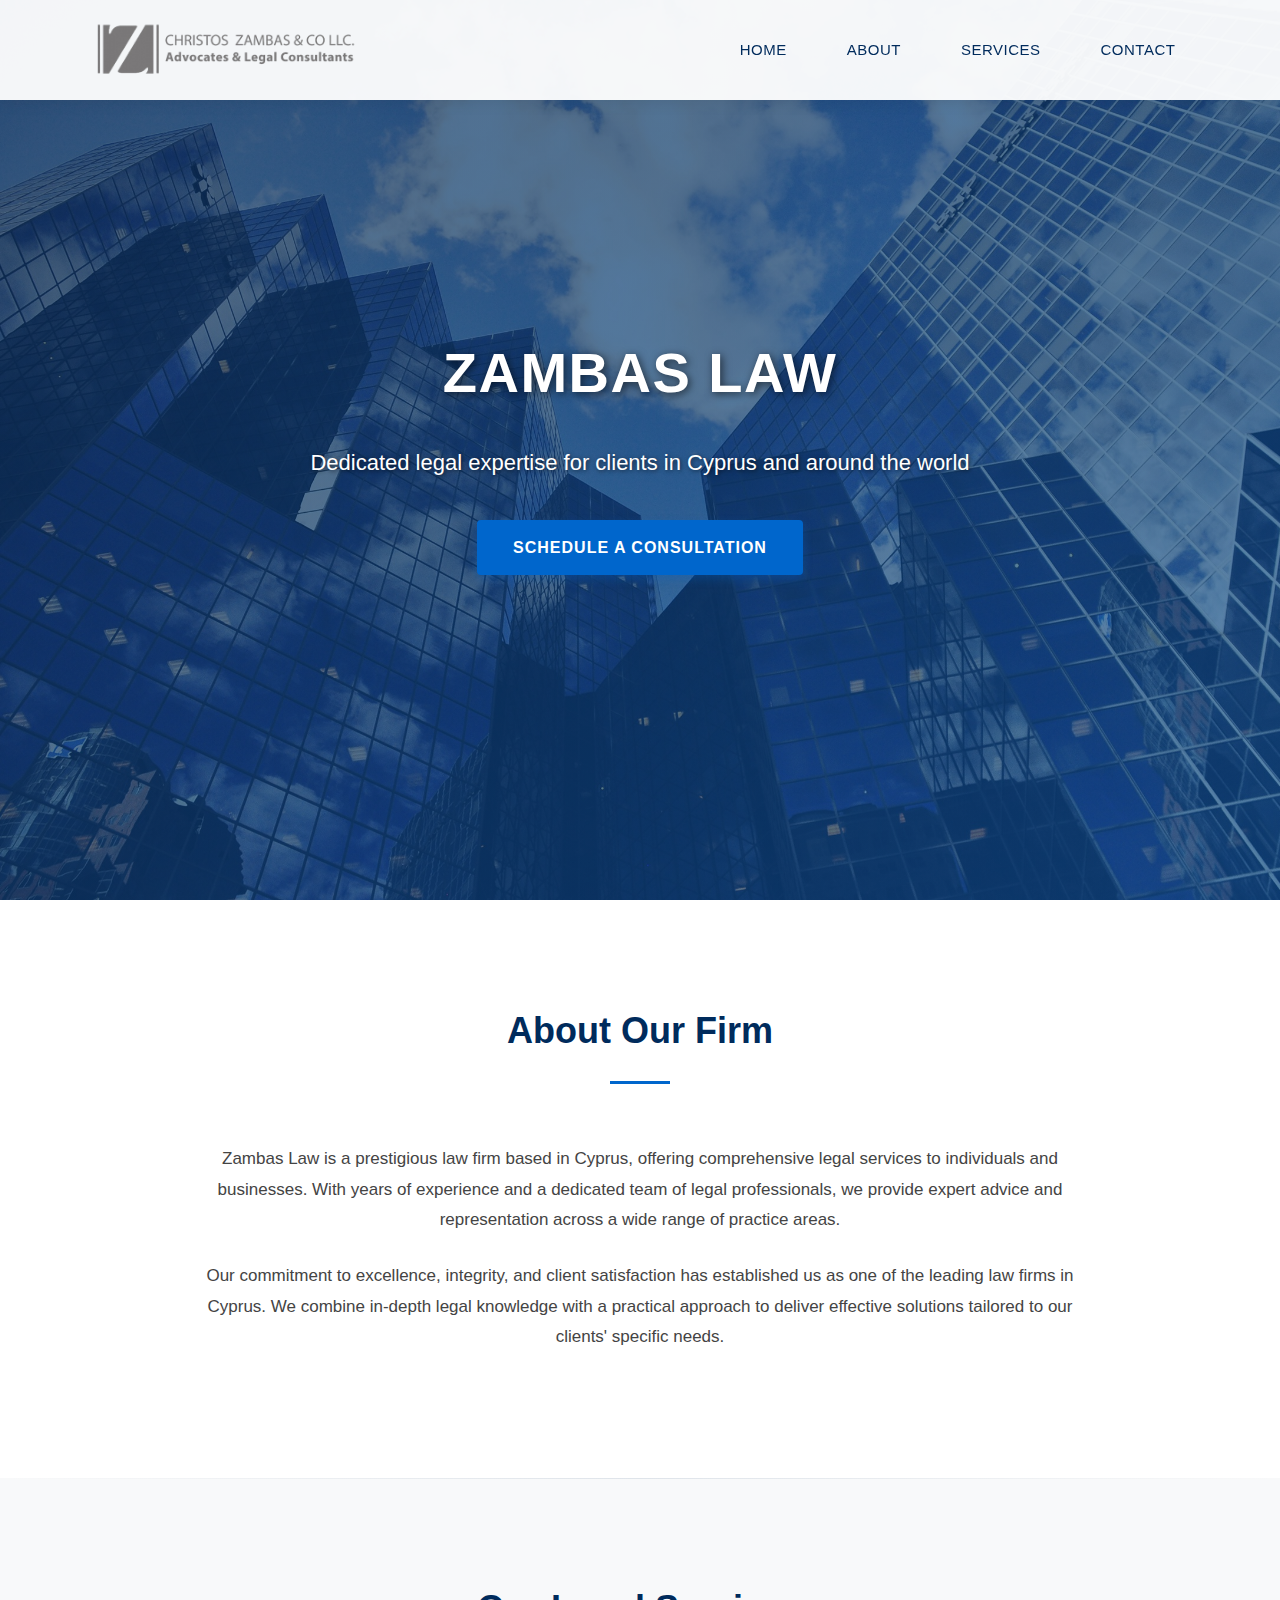
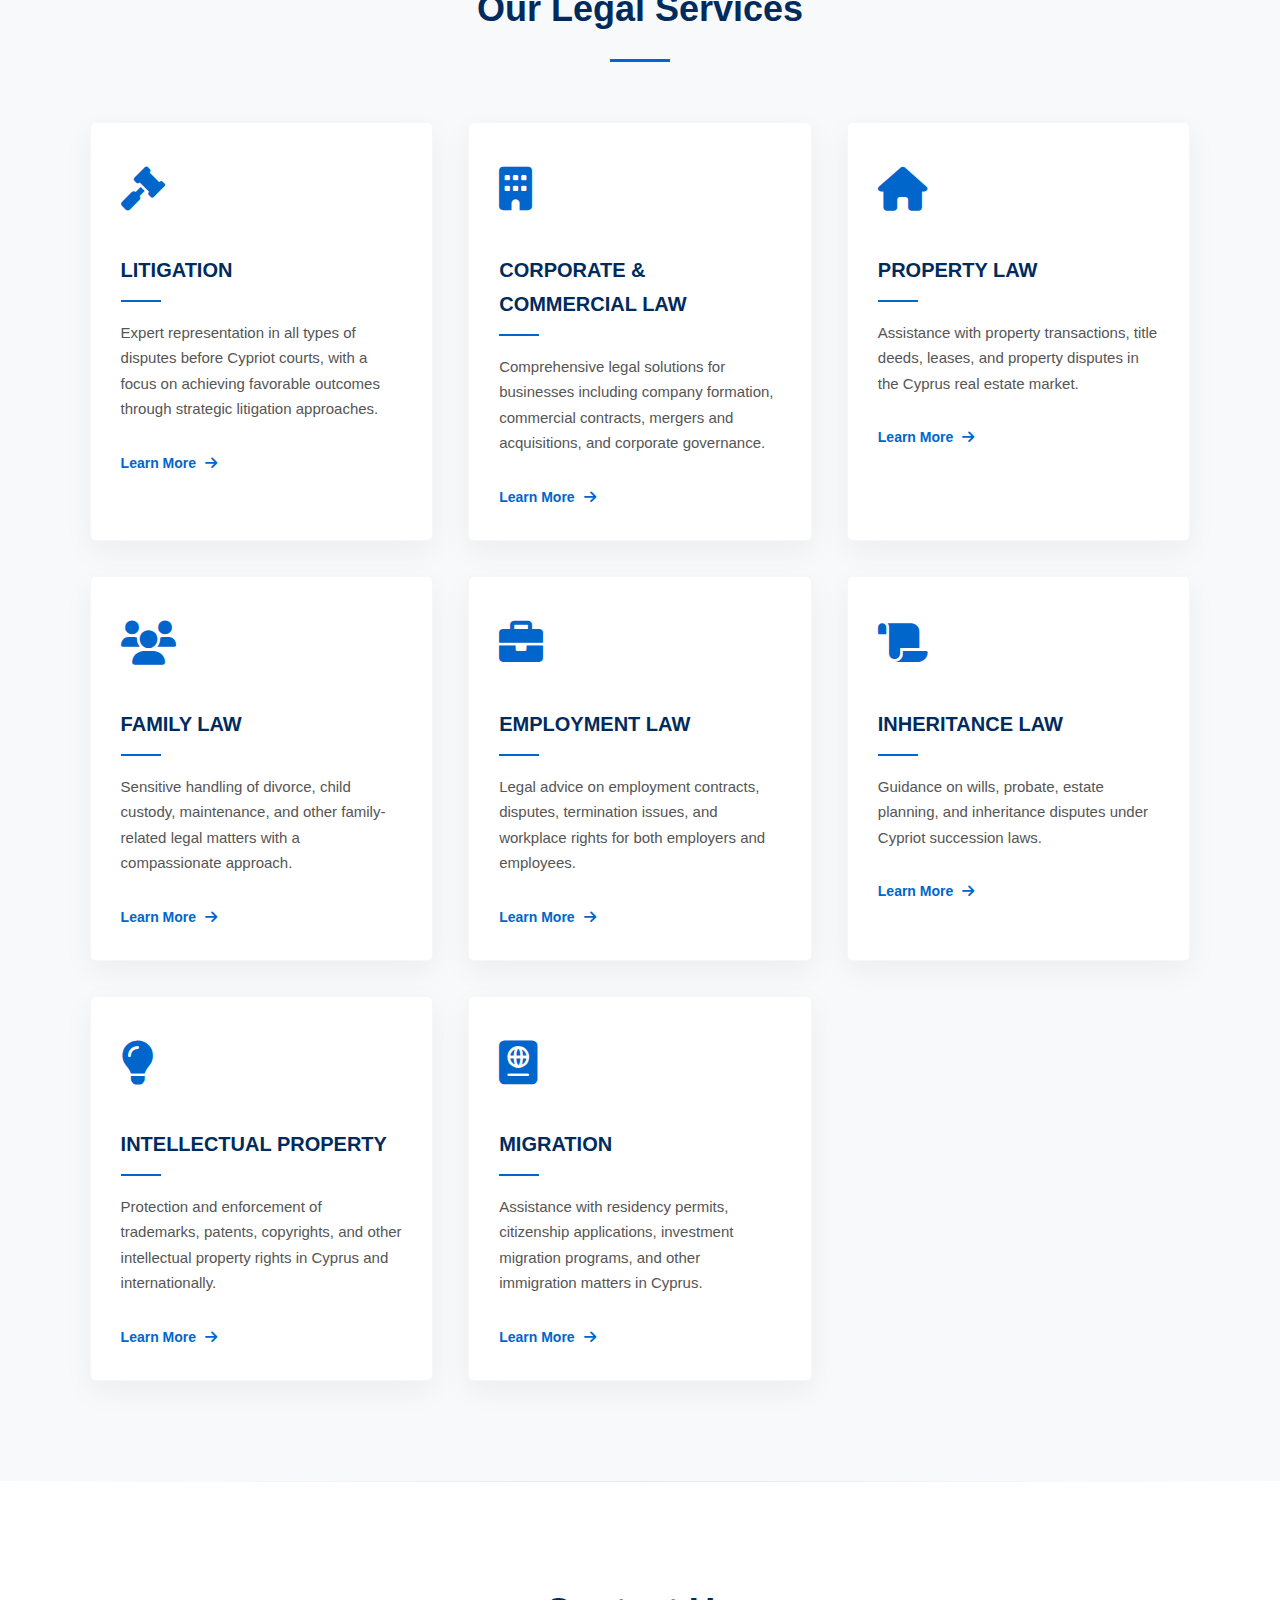
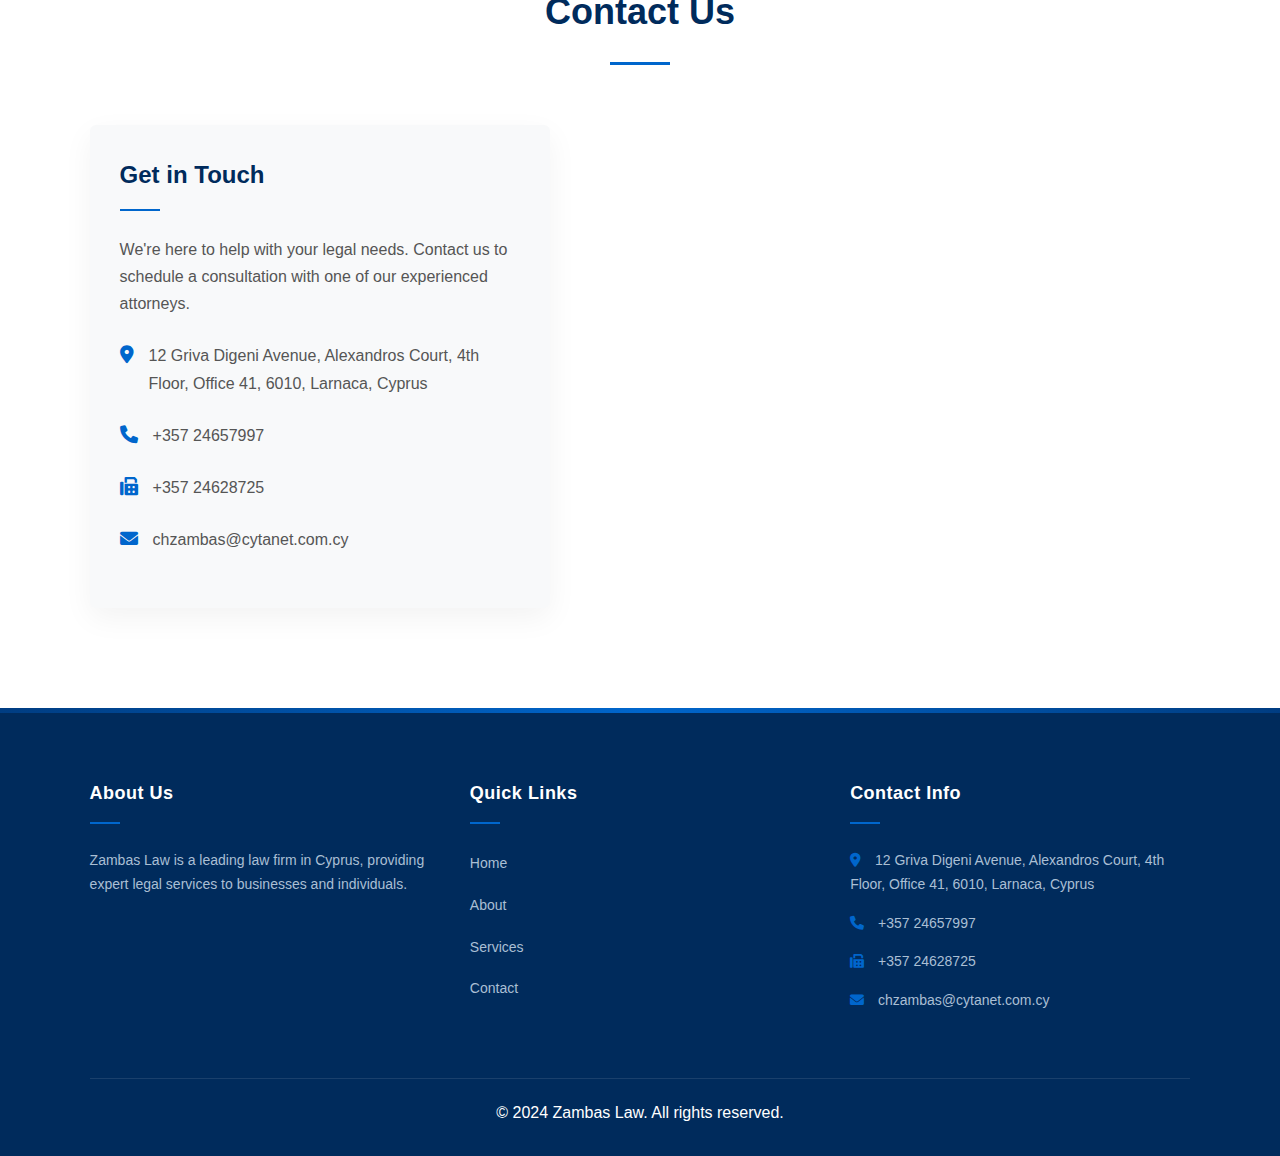
<file: index.html>
<!DOCTYPE html>
<html lang="en">
<head>
  <meta charset="UTF-8">
  <meta name="viewport" content="width=device-width, initial-scale=1.0">
  <title>Zambas Law | Legal Services in Cyprus</title>
  <link rel="stylesheet" href="styles.css">
  <link rel="stylesheet" href="https://cdnjs.cloudflare.com/ajax/libs/font-awesome/6.0.0-beta3/css/all.min.css">
</head>
<body>
  <!-- Placeholder for Header -->
  <div id="header-placeholder"></div>

  <!-- Hero Section -->
  <section id="home" class="hero">
    <div class="hero-content">
      <h1>ZAMBAS LAW</h1>
      <p>Dedicated legal expertise for clients in Cyprus and around the world</p>
      <a href="#contact" class="cta-button">Schedule a Consultation</a>
    </div>
  </section>

  <!-- About Section -->
  <section id="about" class="about">
    <h2 class="section-title">About Our Firm</h2>
    <div class="about-content">
      <p>Zambas Law is a prestigious law firm based in Cyprus, offering comprehensive legal services to individuals and businesses. With years of experience and a dedicated team of legal professionals, we provide expert advice and representation across a wide range of practice areas.</p>
      <p>Our commitment to excellence, integrity, and client satisfaction has established us as one of the leading law firms in Cyprus. We combine in-depth legal knowledge with a practical approach to deliver effective solutions tailored to our clients' specific needs.</p>
    </div>
  </section>

  <!-- Services Section -->
  <section id="services" class="services">
    <h2 class="section-title">Our Legal Services</h2>
    <div class="services-grid">
      <!-- Litigation -->
      <div class="service-card">
        <div class="service-content">
          <div class="service-icon">
            <i class="fas fa-gavel"></i>
          </div>
          <h3>LITIGATION</h3>
          <p>Expert representation in all types of disputes before Cypriot courts, with a focus on achieving favorable outcomes through strategic litigation approaches.</p>
          <a href="services/litigation.html" class="service-link">Learn More <i class="fas fa-arrow-right"></i></a>
        </div>
      </div>
      
      <!-- Corporate & Commercial Law -->
      <div class="service-card">
        <div class="service-content">
          <div class="service-icon">
            <i class="fas fa-building"></i>
          </div>
          <h3>CORPORATE & COMMERCIAL LAW</h3>
          <p>Comprehensive legal solutions for businesses including company formation, commercial contracts, mergers and acquisitions, and corporate governance.</p>
          <a href="services/corporate.html" class="service-link">Learn More <i class="fas fa-arrow-right"></i></a>
        </div>
      </div>
      
      <!-- Property Law -->
      <div class="service-card">
        <div class="service-content">
          <div class="service-icon">
            <i class="fas fa-home"></i>
          </div>
          <h3>PROPERTY LAW</h3>
          <p>Assistance with property transactions, title deeds, leases, and property disputes in the Cyprus real estate market.</p>
          <a href="services/property.html" class="service-link">Learn More <i class="fas fa-arrow-right"></i></a>
        </div>
      </div>
      
      <!-- Family Law -->
      <div class="service-card">
        <div class="service-content">
          <div class="service-icon">
            <i class="fas fa-users"></i>
          </div>
          <h3>FAMILY LAW</h3>
          <p>Sensitive handling of divorce, child custody, maintenance, and other family-related legal matters with a compassionate approach.</p>
          <a href="services/family.html" class="service-link">Learn More <i class="fas fa-arrow-right"></i></a>
        </div>
      </div>
      
      <!-- Employment Law -->
      <div class="service-card">
        <div class="service-content">
          <div class="service-icon">
            <i class="fas fa-briefcase"></i>
          </div>
          <h3>EMPLOYMENT LAW</h3>
          <p>Legal advice on employment contracts, disputes, termination issues, and workplace rights for both employers and employees.</p>
          <a href="services/employment.html" class="service-link">Learn More <i class="fas fa-arrow-right"></i></a>
        </div>
      </div>
      
      <!-- Inheritance Law -->
      <div class="service-card">
        <div class="service-content">
          <div class="service-icon">
            <i class="fas fa-scroll"></i>
          </div>
          <h3>INHERITANCE LAW</h3>
          <p>Guidance on wills, probate, estate planning, and inheritance disputes under Cypriot succession laws.</p>
          <a href="services/inheritance.html" class="service-link">Learn More <i class="fas fa-arrow-right"></i></a>
        </div>
      </div>
      
      <!-- Intellectual Property -->
      <div class="service-card">
        <div class="service-content">
          <div class="service-icon">
            <i class="fas fa-lightbulb"></i>
          </div>
          <h3>INTELLECTUAL PROPERTY</h3>
          <p>Protection and enforcement of trademarks, patents, copyrights, and other intellectual property rights in Cyprus and internationally.</p>
          <a href="services/intellectual.html" class="service-link">Learn More <i class="fas fa-arrow-right"></i></a>
        </div>
      </div>
      
      <!-- Migration -->
      <div class="service-card">
        <div class="service-content">
          <div class="service-icon">
            <i class="fas fa-passport"></i>
          </div>
          <h3>MIGRATION</h3>
          <p>Assistance with residency permits, citizenship applications, investment migration programs, and other immigration matters in Cyprus.</p>
          <a href="services/migration.html" class="service-link">Learn More <i class="fas fa-arrow-right"></i></a>
        </div>
      </div>
    </div>
  </section>

  <!-- Contact Section -->
  <section id="contact" class="contact">
    <h2 class="section-title">Contact Us</h2>
    <div class="contact-container">
      <div class="contact-info">
        <h3>Get in Touch</h3>
        <p>We're here to help with your legal needs. Contact us to schedule a consultation with one of our experienced attorneys.</p>
        <div class="info-item">
          <i class="fas fa-map-marker-alt"></i>
          <p>12 Griva Digeni Avenue, Alexandros Court, 4th Floor, Office 41, 6010, Larnaca, Cyprus</p>
        </div>
        <div class="info-item">
          <i class="fas fa-phone"></i>
          <p>+357 24657997</p>
        </div>
        <div class="info-item">
          <i class="fas fa-fax"></i>
          <p>+357 24628725</p>
        </div>
        <div class="info-item">
          <i class="fas fa-envelope"></i>
          <p>chzambas@cytanet.com.cy</p>
        </div>
      </div>
      <!-- Map Embed -->
      <div class="map-container">
        <iframe
          src="https://www.google.com/maps/embed?pb=!1m18!1m12!1m3!1d3203.499262317637!2d33.61313131560056!3d34.91967188041897!2m3!1f0!2f0!3f0!3m2!1i1024!2i768!4f13.1!3m3!1m2!1s0x14ea70b4cfa5f2e5%3A0x3fa4a7a07f0d0a8d!2s12%20Griva%20Digeni%20Ave%2C%20Larnaca%2C%20Cyprus!5e0!3m2!1sen!2sus!4v1600000000000!5m2!1sen!2sus"
          width="600"
          height="450"
          style="border:0;"
          allowfullscreen=""
          loading="lazy">
        </iframe>
      </div>
    </div>
  </section>

  <!-- Placeholder for Footer -->
  <div id="footer-placeholder"></div>

  <script>
    // Load Header
    fetch('header.html')
      .then(response => response.text())
      .then(data => {
        document.getElementById('header-placeholder').innerHTML = data;
      });

    // Load Footer
    fetch('footer.html')
      .then(response => response.text())
      .then(data => {
        document.getElementById('footer-placeholder').innerHTML = data;
      });
    
  </script>
</body>
</html>
</file>
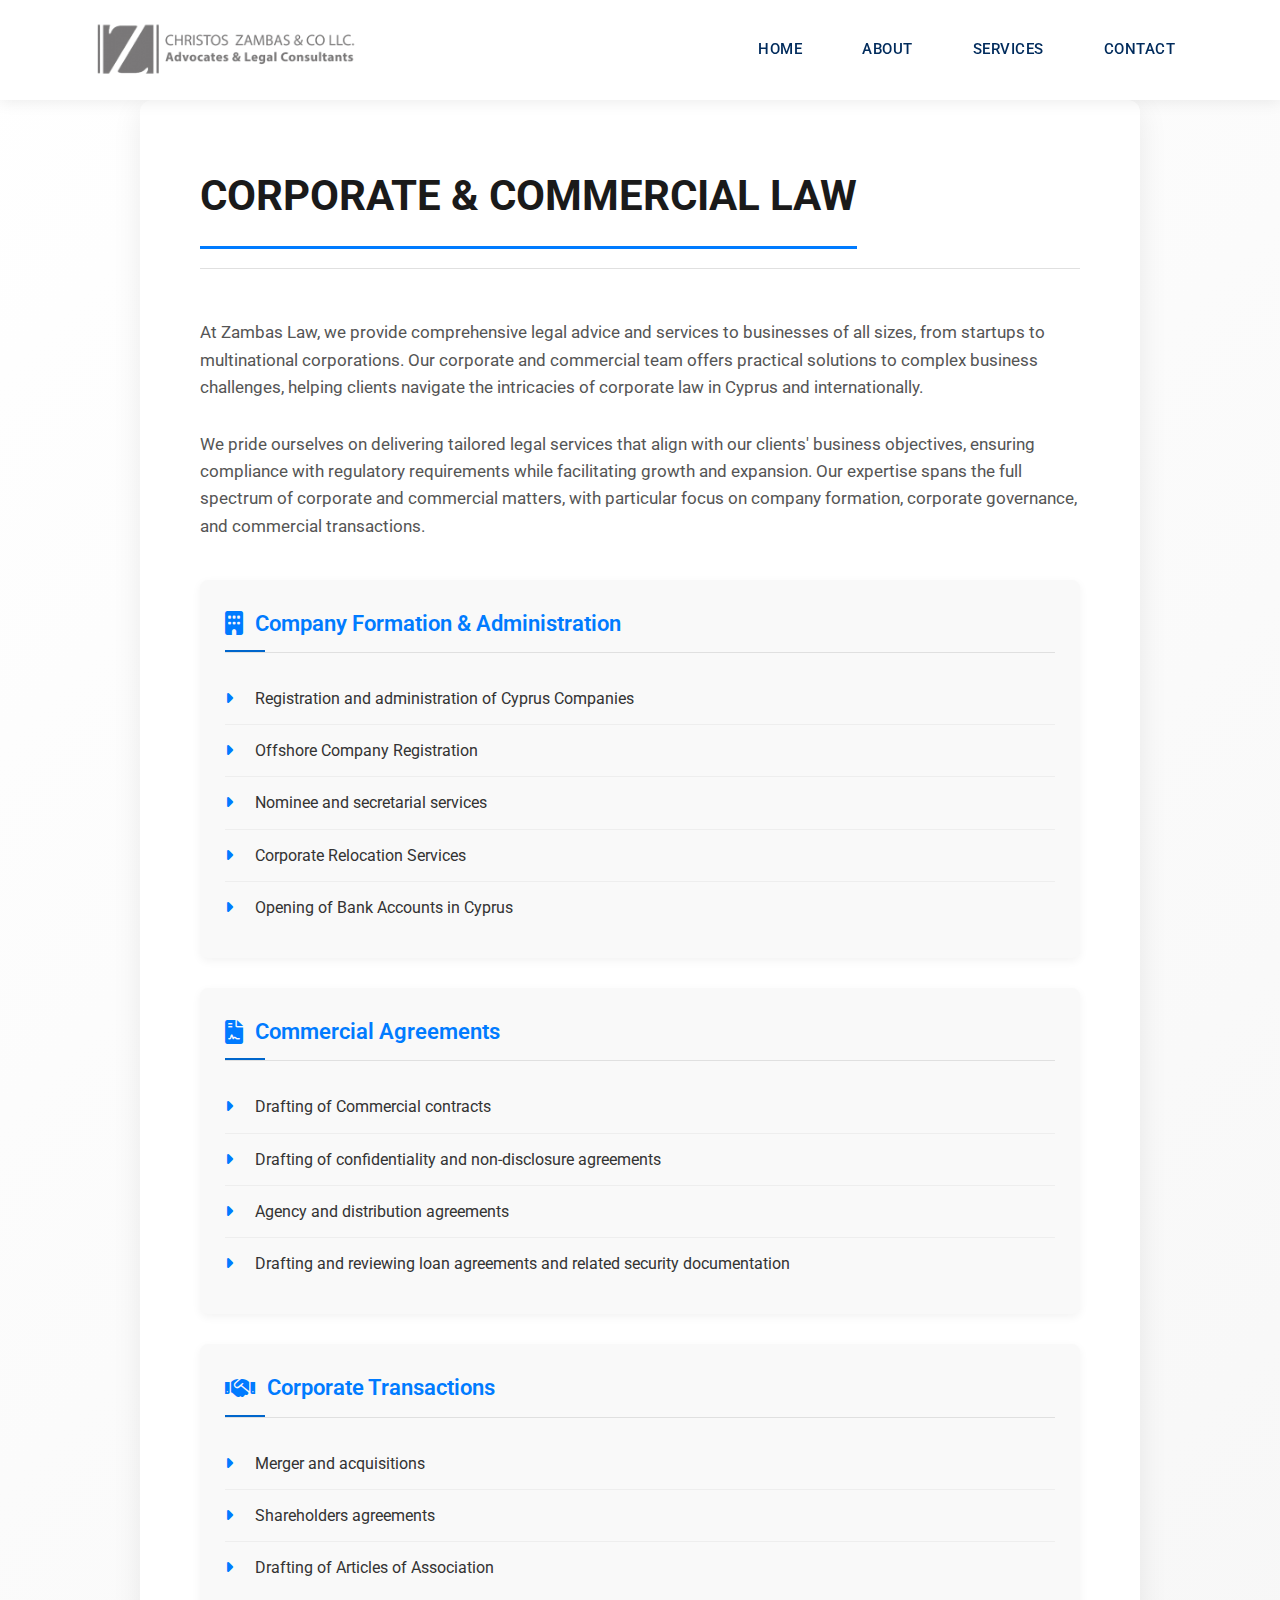
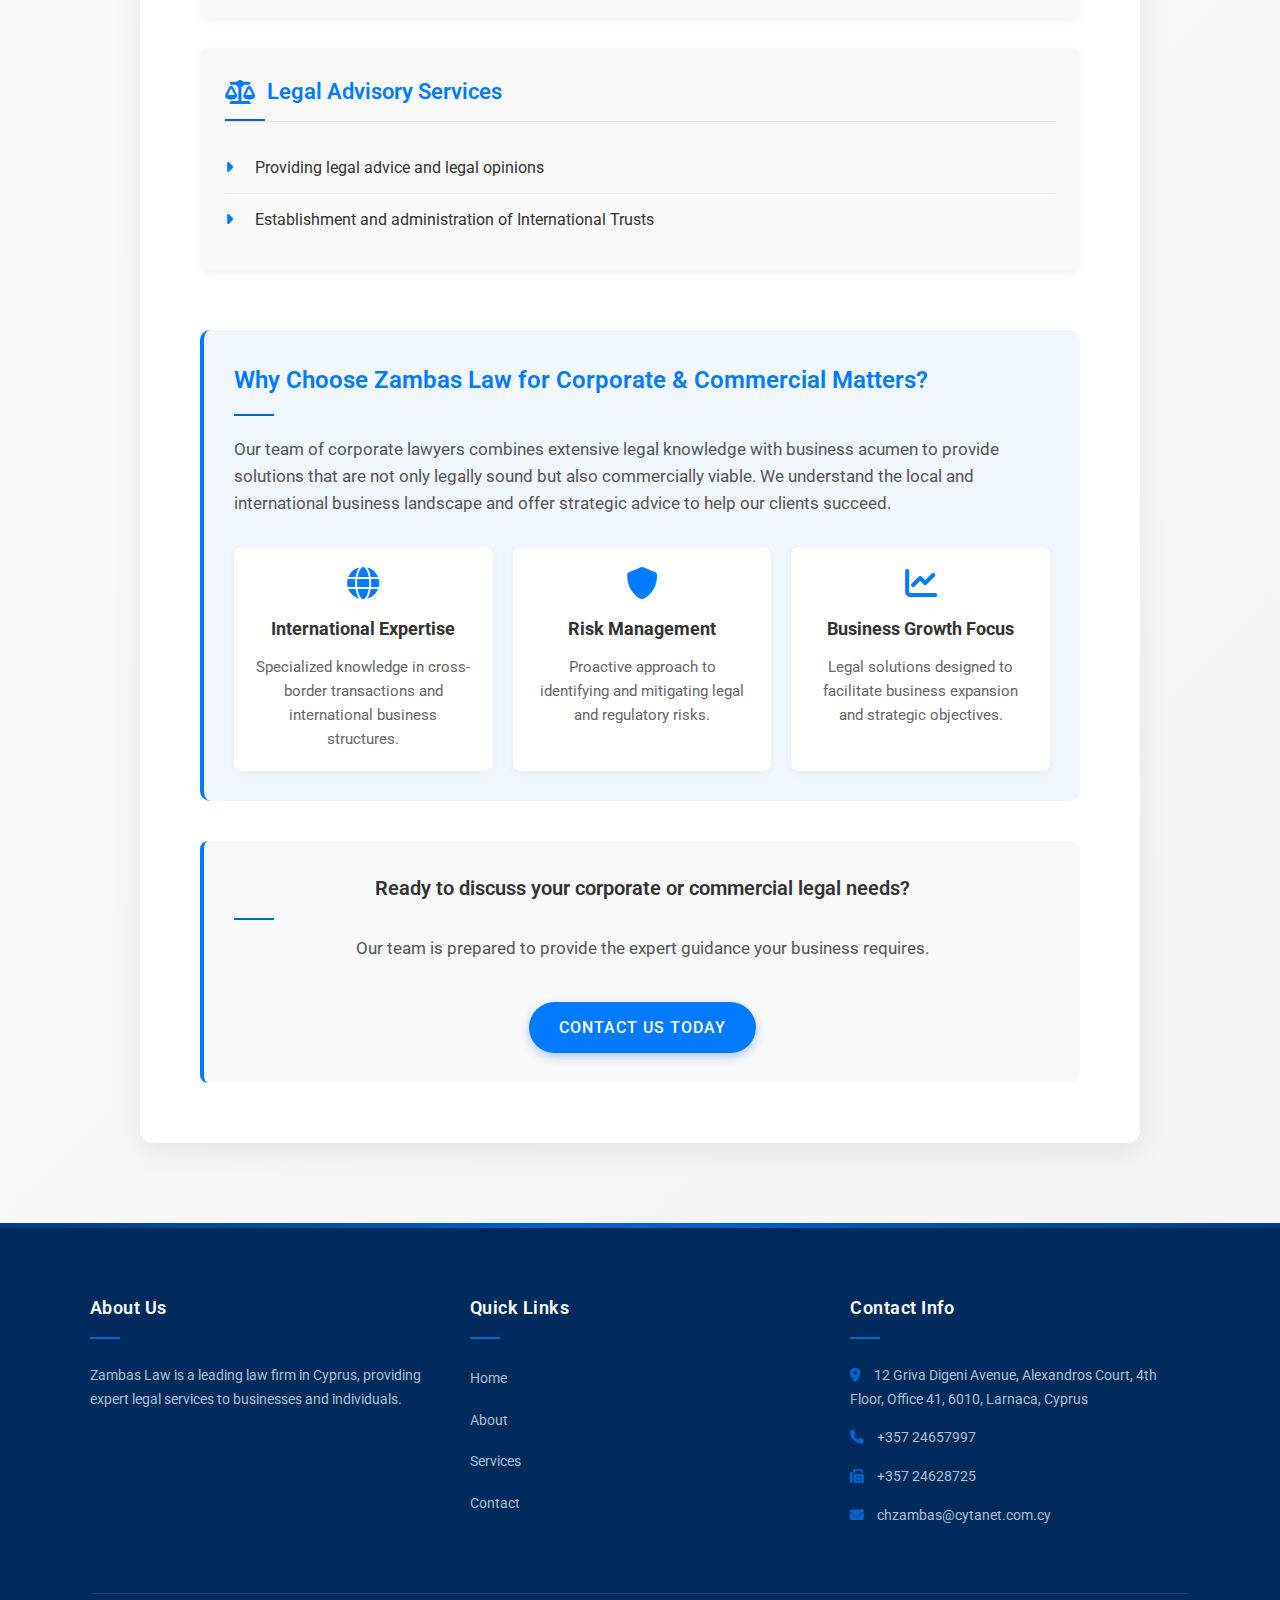
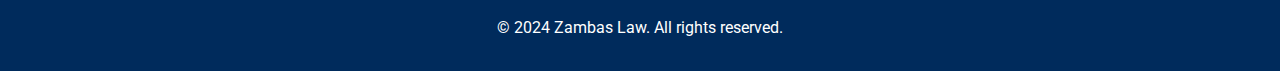
<file: services/corporate.html>
<!DOCTYPE html>
<html lang="en">
<head>
  <meta charset="UTF-8">
  <meta name="viewport" content="width=device-width, initial-scale=1.0">
  <title>Corporate & Commercial Law Services - Zambas Law</title>
  <link rel="stylesheet" href="../styles.css">
  <link rel="stylesheet" href="https://cdnjs.cloudflare.com/ajax/libs/font-awesome/6.0.0-beta3/css/all.min.css">
  <link href="https://fonts.googleapis.com/css?family=Roboto:400,500,700&display=swap" rel="stylesheet">
  <style>
    /* Professional Corporate & Commercial Law Page Styles */
    body {
      font-family: 'Roboto', sans-serif;
      background-color: #f4f4f4;
      margin: 0;
      padding: 0;
      color: #333;
    }
    
    .service-page {
      padding: 60px 20px 80px;
      padding-top: 100px; 
      background: linear-gradient(135deg, #ffffff, #f4f4f4);
    }
    
    .service-content {
      max-width: 1000px;
      margin: 0 auto;
      background-color: #fff;
      padding: 60px;
      box-shadow: 0 8px 30px rgba(0,0,0,0.08);
      border-radius: 12px;
      text-align: left;
    }
    
    .page-header {
      position: relative;
      margin-bottom: 50px;
    }
    
    .page-header h1 {
      font-size: 42px;
      font-weight: 700;
      margin-bottom: 20px;
      color: #1a1a1a;
      border-bottom: 3px solid #007BFF;
      padding-bottom: 15px;
      display: inline-block;
    }
    
    .page-header::after {
      content: "";
      display: block;
      width: 100%;
      height: 1px;
      background-color: #e0e0e0;
      position: absolute;
      bottom: 0;
      left: 0;
    }
    
    .intro-text {
      font-size: 18px;
      line-height: 1.7;
      margin-bottom: 40px;
      color: #444;
    }
    
    .service-content p {
      font-size: 17px;
      line-height: 1.6;
      margin-bottom: 30px;
      color: #555;
    }
    
    .services-grid {
      display: grid;
      grid-template-columns: repeat(auto-fill, minmax(450px, 1fr));
      gap: 30px;
      margin-top: 40px;
    }
    
    .service-group {
      background-color: #f9f9f9;
      border-radius: 8px;
      padding: 25px;
      box-shadow: 0 3px 10px rgba(0,0,0,0.05);
      transition: transform 0.3s ease, box-shadow 0.3s ease;
    }
    
    .service-group:hover {
      transform: translateY(-5px);
      box-shadow: 0 5px 15px rgba(0,0,0,0.1);
    }
    
    .service-group h3 {
      font-size: 22px;
      color: #007BFF;
      margin-bottom: 20px;
      padding-bottom: 10px;
      border-bottom: 1px solid #e0e0e0;
      display: flex;
      align-items: center;
    }
    
    .service-group h3 i {
      margin-right: 12px;
      font-size: 24px;
    }
    
    .service-content ul {
      list-style-type: none;
      padding: 0;
    }
    
    .service-content ul li {
      font-size: 16px;
      padding: 12px 0;
      border-bottom: 1px solid #eee;
      transition: all 0.3s ease;
      position: relative;
      padding-left: 30px;
    }
    
    .service-content ul li:last-child {
      border-bottom: none;
    }
    
    .service-content ul li::before {
      content: "\f0da";
      font-family: "Font Awesome 5 Free";
      font-weight: 900;
      position: absolute;
      left: 0;
      top: 12px;
      color: #007BFF;
      transition: transform 0.2s ease;
    }
    
    .service-content ul li:hover {
      background-color: #f0f0f0;
      padding-left: 35px;
    }
    
    .service-content ul li:hover::before {
      transform: translateX(5px);
    }
    
    .highlights-section {
      margin-top: 60px;
      padding: 30px;
      background-color: #f0f7ff;
      border-radius: 10px;
      border-left: 4px solid #007BFF;
    }
    
    .highlights-section h3 {
      color: #007BFF;
      margin-bottom: 20px;
      font-size: 24px;
    }
    
    .key-benefits {
      display: flex;
      flex-wrap: wrap;
      gap: 20px;
      margin-top: 20px;
    }
    
    .benefit-item {
      flex: 1 1 calc(33.333% - 20px);
      min-width: 250px;
      background-color: white;
      padding: 20px;
      border-radius: 8px;
      box-shadow: 0 2px 8px rgba(0,0,0,0.05);
      text-align: center;
    }
    
    .benefit-item i {
      font-size: 32px;
      color: #007BFF;
      margin-bottom: 15px;
    }
    
    .benefit-item h4 {
      font-size: 18px;
      margin-bottom: 10px;
      color: #333;
    }
    
    .benefit-item p {
      font-size: 15px;
      color: #666;
      margin-bottom: 0;
    }
    
    .cta-section {
      background-color: #f8f9fa;
      padding: 30px;
      border-radius: 8px;
      margin-top: 40px;
      text-align: center;
      border-left: 4px solid #007BFF;
    }
    
    .cta-section h3 {
      color: #333;
      margin-bottom: 15px;
    }
    
    .cta-button {
      display: inline-block;
      background-color: #007BFF;
      color: white;
      padding: 12px 30px;
      border-radius: 30px;
      text-decoration: none;
      font-weight: 500;
      transition: all 0.3s ease;
      margin-top: 10px;
      border: none;
      cursor: pointer;
    }
    
    .cta-button:hover {
      background-color: #0056b3;
      transform: translateY(-2px);
      box-shadow: 0 4px 10px rgba(0,123,255,0.2);
    }
    
    @media (max-width: 900px) {
      .services-grid {
        grid-template-columns: 1fr;
      }
    }
    
    @media (max-width: 768px) {
      .service-content {
        padding: 40px 25px;
      }
      
      .page-header h1 {
        font-size: 36px;
      }
      
      .benefit-item {
        flex: 1 1 100%;
      }
    }
    
    @media (max-width: 480px) {
      .service-content {
        padding: 30px 20px;
      }
      
      .page-header h1 {
        font-size: 30px;
      }
      
      .intro-text {
        font-size: 16px;
      }
    }
  </style>
</head>
<body>
  <!-- Placeholder for Header -->
  <div id="header-placeholder"></div>

  <!-- Corporate & Commercial Service Section -->
  <section id="corporate" class="service-page">
    <div class="service-content">
      <div class="page-header">
        <h1>CORPORATE & COMMERCIAL LAW</h1>
      </div>
      
      <p class="intro-text">At Zambas Law, we provide comprehensive legal advice and services to businesses of all sizes, from startups to multinational corporations. Our corporate and commercial team offers practical solutions to complex business challenges, helping clients navigate the intricacies of corporate law in Cyprus and internationally.</p>
      
      <p>We pride ourselves on delivering tailored legal services that align with our clients' business objectives, ensuring compliance with regulatory requirements while facilitating growth and expansion. Our expertise spans the full spectrum of corporate and commercial matters, with particular focus on company formation, corporate governance, and commercial transactions.</p>
      
      <div class="services-grid">
        <div class="service-group">
          <h3><i class="fas fa-building"></i> Company Formation & Administration</h3>
          <ul>
            <li>Registration and administration of Cyprus Companies</li>
            <li>Offshore Company Registration</li>
            <li>Nominee and secretarial services</li>
            <li>Corporate Relocation Services</li>
            <li>Opening of Bank Accounts in Cyprus</li>
          </ul>
        </div>
        
        <div class="service-group">
          <h3><i class="fas fa-file-contract"></i> Commercial Agreements</h3>
          <ul>
            <li>Drafting of Commercial contracts</li>
            <li>Drafting of confidentiality and non-disclosure agreements</li>
            <li>Agency and distribution agreements</li>
            <li>Drafting and reviewing loan agreements and related security documentation</li>
          </ul>
        </div>
        
        <div class="service-group">
          <h3><i class="fas fa-handshake"></i> Corporate Transactions</h3>
          <ul>
            <li>Merger and acquisitions</li>
            <li>Shareholders agreements</li>
            <li>Drafting of Articles of Association</li>
          </ul>
        </div>
        
        <div class="service-group">
          <h3><i class="fas fa-balance-scale"></i> Legal Advisory Services</h3>
          <ul>
            <li>Providing legal advice and legal opinions</li>
            <li>Establishment and administration of International Trusts</li>
          </ul>
        </div>
      </div>
      
      <div class="highlights-section">
        <h3>Why Choose Zambas Law for Corporate & Commercial Matters?</h3>
        <p>Our team of corporate lawyers combines extensive legal knowledge with business acumen to provide solutions that are not only legally sound but also commercially viable. We understand the local and international business landscape and offer strategic advice to help our clients succeed.</p>
        
        <div class="key-benefits">
          <div class="benefit-item">
            <i class="fas fa-globe"></i>
            <h4>International Expertise</h4>
            <p>Specialized knowledge in cross-border transactions and international business structures.</p>
          </div>
          
          <div class="benefit-item">
            <i class="fas fa-shield-alt"></i>
            <h4>Risk Management</h4>
            <p>Proactive approach to identifying and mitigating legal and regulatory risks.</p>
          </div>
          
          <div class="benefit-item">
            <i class="fas fa-chart-line"></i>
            <h4>Business Growth Focus</h4>
            <p>Legal solutions designed to facilitate business expansion and strategic objectives.</p>
          </div>
        </div>
      </div>
      
      <div class="cta-section">
        <h3>Ready to discuss your corporate or commercial legal needs?</h3>
        <p>Our team is prepared to provide the expert guidance your business requires.</p>
        <a href="https://csymeo02.github.io/zambaslaw.com.cy/#contact" class="cta-button">Contact Us Today</a>
      </div>
    </div>
  </section>

  <!-- Placeholder for Footer -->
  <div id="footer-placeholder"></div>

  <script>
    // Load Header
    fetch('../header.html')
      .then(response => response.text())
      .then(data => {
        document.getElementById('header-placeholder').innerHTML = data;
      });

    // Load Footer
    fetch('../footer.html')
      .then(response => response.text())
      .then(data => {
        document.getElementById('footer-placeholder').innerHTML = data;
      });
  </script>
</body>
</html>
</file>
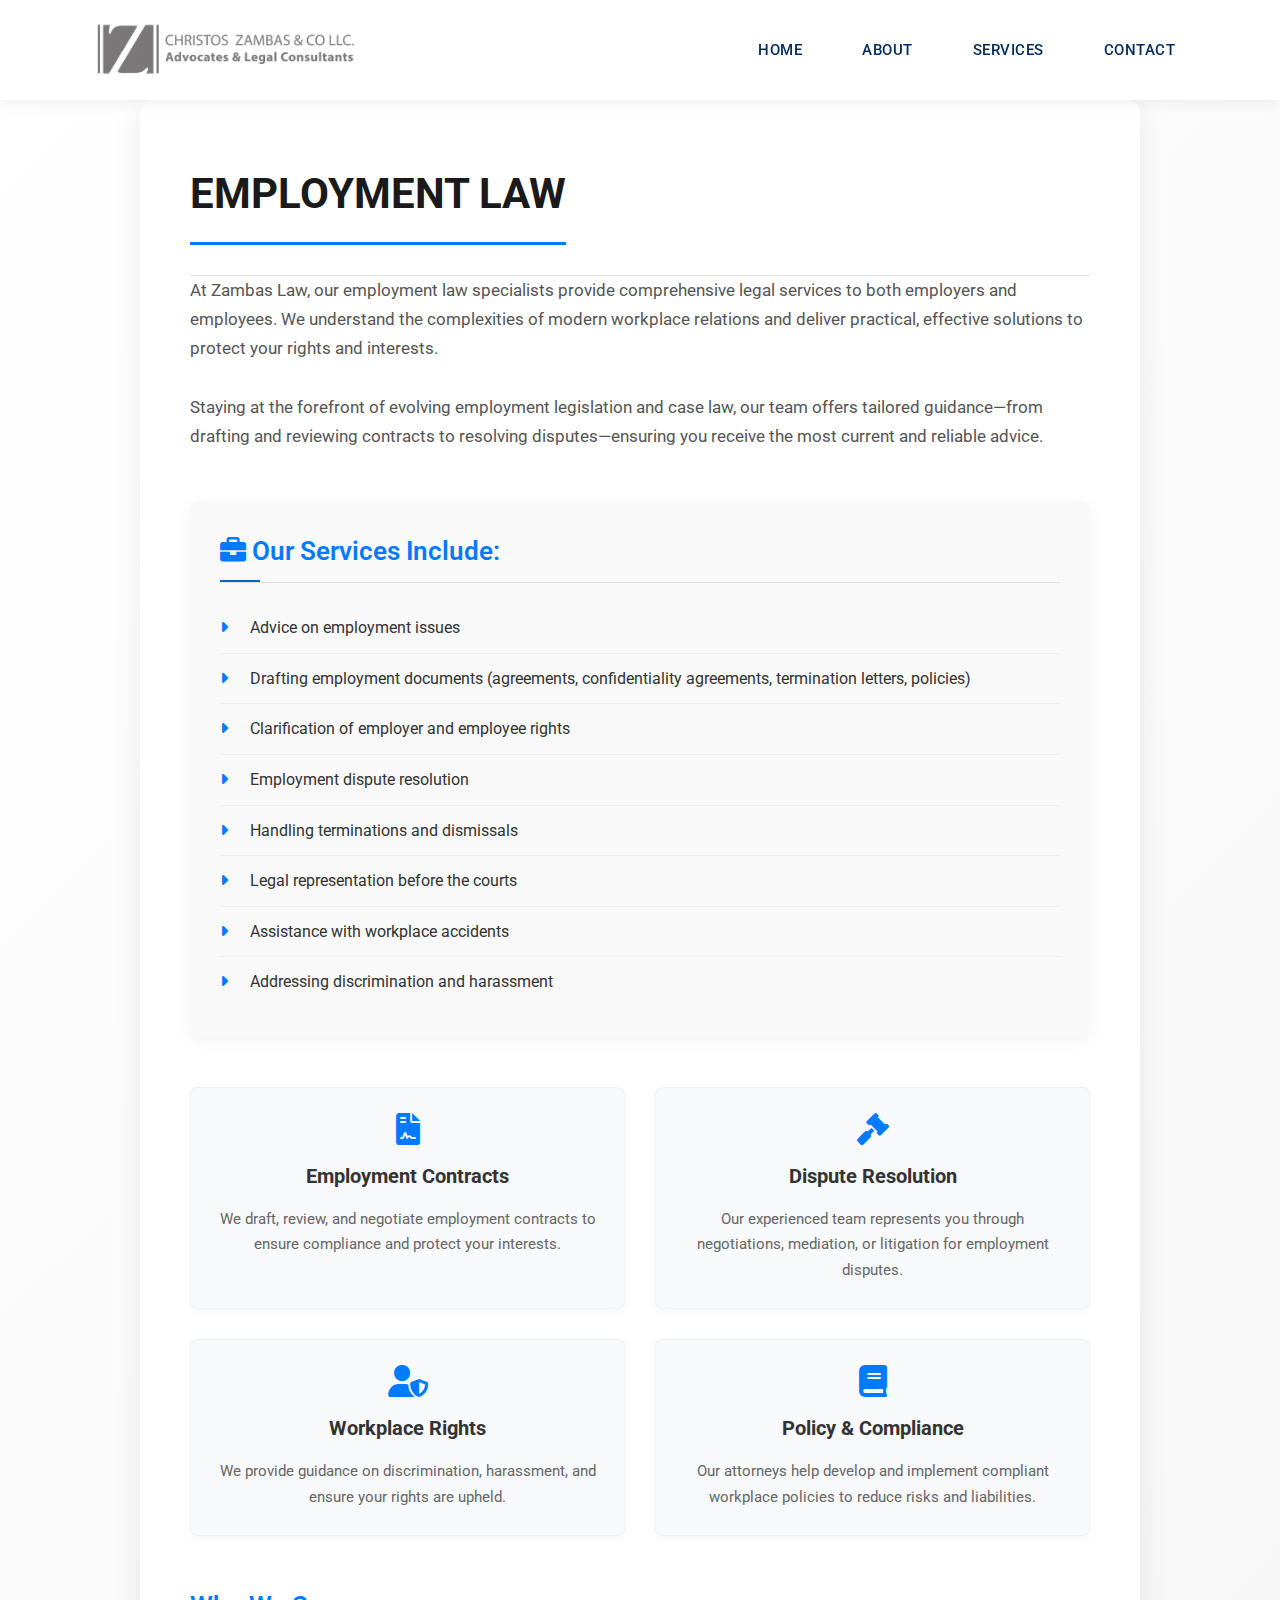
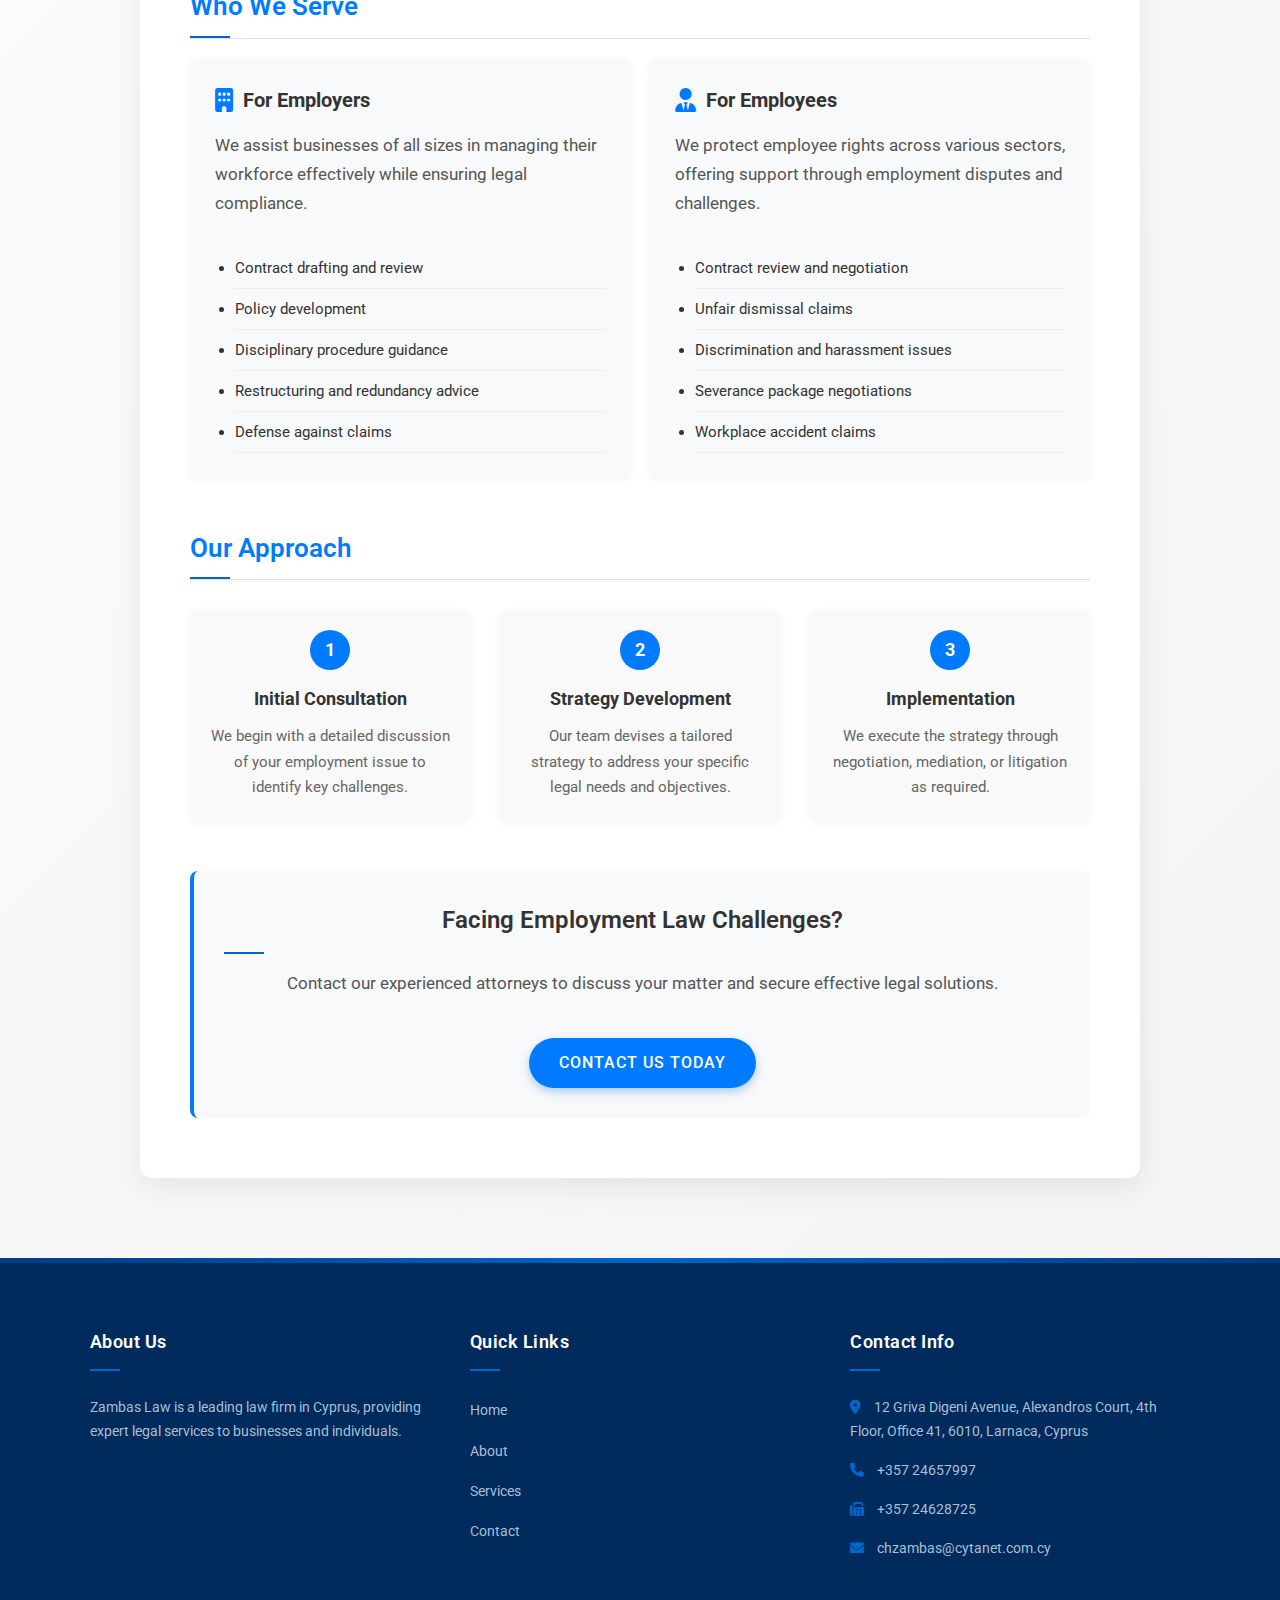
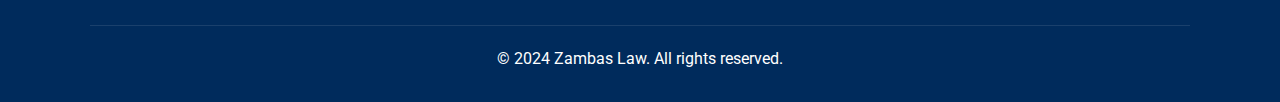
<file: services/employment.html>
<!DOCTYPE html>
<html lang="en">
<head>
  <meta charset="UTF-8">
  <meta name="viewport" content="width=device-width, initial-scale=1.0">
  <title>Employment Law Services - Zambas Law</title>
  <link rel="stylesheet" href="../styles.css">
  <link rel="stylesheet" href="https://cdnjs.cloudflare.com/ajax/libs/font-awesome/6.0.0-beta3/css/all.min.css">
  <link href="https://fonts.googleapis.com/css?family=Roboto:400,500,700&display=swap" rel="stylesheet">
  <style>
    /* Global Styles */
    body {
      font-family: 'Roboto', sans-serif;
      background-color: #f4f4f4;
      margin: 0;
      padding: 0;
      color: #333;
      line-height: 1.6;
    }
    
    a {
      color: inherit;
    }
    
    /* Page Container */
    .service-page {
      padding: 60px 20px 80px;
      background: linear-gradient(135deg, #ffffff, #f4f4f4);
      padding-top: 100px; /* Ensure content doesn't hide behind a fixed header */
    }
    
    .service-content {
      max-width: 1000px;
      margin: 0 auto;
      background-color: #fff;
      padding: 60px 50px;
      box-shadow: 0 8px 30px rgba(0,0,0,0.08);
      border-radius: 12px;
    }
    
    /* Headings */
    .page-header h1 {
      font-size: 42px;
      font-weight: 700;
      margin-bottom: 20px;
      color: #1a1a1a;
      border-bottom: 3px solid #007BFF;
      padding-bottom: 15px;
      display: inline-block;
    }
    
    .page-header::after {
      content: "";
      display: block;
      width: 100%;
      height: 1px;
      background-color: #e0e0e0;
      margin-top: 10px;
    }
    
    .intro-text {
      font-size: 18px;
      margin-bottom: 40px;
      color: #444;
    }
    
    .service-content p {
      font-size: 17px;
      margin-bottom: 30px;
      color: #555;
    }
    
    /* Our Services Section */
    .service-list {
      margin: 50px 0;
      padding: 30px;
      background-color: #f9f9f9;
      border-radius: 8px;
      box-shadow: 0 4px 15px rgba(0,0,0,0.05);
    }
    
    .service-list h3 {
      font-size: 26px;
      color: #007BFF;
      margin-bottom: 20px;
      padding-bottom: 10px;
      border-bottom: 1px solid #e0e0e0;
    }
    
    .service-list ul {
      list-style-type: none;
      padding: 0;
    }
    
    .service-list ul li {
      font-size: 16px;
      padding: 12px 0;
      border-bottom: 1px solid #eee;
      padding-left: 30px;
      position: relative;
      transition: background-color 0.3s ease, padding-left 0.3s ease;
    }
    
    .service-list ul li:last-child {
      border-bottom: none;
    }
    
    .service-list ul li::before {
      content: "\f0da";
      font-family: "Font Awesome 5 Free";
      font-weight: 900;
      position: absolute;
      left: 0;
      top: 12px;
      color: #007BFF;
      transition: transform 0.2s ease;
    }
    
    .service-list ul li:hover {
      background-color: #f0f0f0;
      padding-left: 35px;
      border-radius: 4px;
    }
    
    .service-list ul li:hover::before {
      transform: translateX(5px);
    }
    
    /* Service Grid Cards */
    .service-grid {
    display: grid;
    grid-template-columns: repeat(2, 1fr); /* Force two columns on desktop */
    gap: 30px;
    margin: 50px 0;
    }
    
    .service-card {
      background-color: #f8f9fa;
      padding: 25px;
      border-radius: 8px;
      box-shadow: 0 2px 8px rgba(0,0,0,0.05);
      text-align: center;
      transition: transform 0.3s ease, box-shadow 0.3s ease;
    }
    
    .service-card:hover {
      transform: translateY(-5px);
      box-shadow: 0 8px 16px rgba(0,0,0,0.1);
    }
    
    .service-card i {
      font-size: 32px;
      color: #007BFF;
      margin-bottom: 15px;
    }
    
    .service-card h4 {
      font-size: 20px;
      margin-bottom: 15px;
      color: #333;
    }
    
    .service-card p {
      font-size: 15px;
      color: #666;
      margin-bottom: 0;
    }
    
    /* Who We Serve Section */
    .clients-section {
      margin-top: 50px;
    }
    
    .clients-section h3 {
      font-size: 26px;
      color: #007BFF;
      margin-bottom: 20px;
      padding-bottom: 10px;
      border-bottom: 1px solid #e0e0e0;
    }
    
    .client-types {
      display: grid;
      grid-template-columns: repeat(auto-fit, minmax(280px, 1fr));
      gap: 20px;
      margin-top: 20px;
    }
    
    .client-type {
      background-color: #f8f9fa;
      padding: 25px;
      border-radius: 8px;
      box-shadow: 0 2px 8px rgba(0,0,0,0.05);
    }
    
    .client-type h4 {
      font-size: 20px;
      margin-bottom: 15px;
      color: #333;
      display: flex;
      align-items: center;
    }
    
    .client-type h4 i {
      font-size: 24px;
      color: #007BFF;
      margin-right: 10px;
    }
    
    .client-type ul {
      padding-left: 20px;
      margin-top: 15px;
    }
    
    .client-type ul li {
      padding: 8px 0;
      font-size: 15px;
      border-bottom: 1px solid #eee;
    }
    
    /* Our Approach / Process Section */
    .process-section {
      margin-top: 50px;
    }
    
    .process-section h3 {
      font-size: 26px;
      color: #007BFF;
      margin-bottom: 20px;
      padding-bottom: 10px;
      border-bottom: 1px solid #e0e0e0;
    }
    
    .process-steps {
      display: grid;
      grid-template-columns: repeat(auto-fit, minmax(250px, 1fr));
      gap: 30px;
      margin-top: 30px;
    }
    
    .process-step {
      background-color: #f9f9f9;
      padding: 20px;
      border-radius: 8px;
      box-shadow: 0 2px 8px rgba(0,0,0,0.05);
      text-align: center;
      position: relative;
    }
    
    .step-number {
      width: 40px;
      height: 40px;
      background-color: #007BFF;
      color: white;
      border-radius: 50%;
      display: flex;
      align-items: center;
      justify-content: center;
      font-size: 18px;
      font-weight: bold;
      margin: 0 auto 15px;
    }
    
    .process-step h4 {
      font-size: 18px;
      margin-bottom: 10px;
      color: #333;
    }
    
    .process-step p {
      font-size: 15px;
      color: #666;
      margin: 0;
    }
    
    /* Call-to-Action Section */
    .cta-section {
      background-color: #f8f9fa;
      padding: 30px;
      border-radius: 8px;
      margin-top: 50px;
      text-align: center;
      border-left: 4px solid #007BFF;
    }
    
    .cta-section h3 {
      font-size: 24px;
      color: #333;
      margin-bottom: 15px;
    }
    
    .cta-button {
      display: inline-block;
      background-color: #007BFF;
      color: white;
      padding: 12px 30px;
      border-radius: 30px;
      text-decoration: none;
      font-weight: 500;
      transition: transform 0.3s ease, box-shadow 0.3s ease;
      margin-top: 10px;
      border: none;
      cursor: pointer;
    }
    
    .cta-button:hover {
      background-color: #0056b3;
      transform: translateY(-2px);
      box-shadow: 0 4px 10px rgba(0,123,255,0.2);
    }
    
    /* Responsive Adjustments */
    @media (max-width: 768px) {
      .service-content {
        padding: 40px 25px;
      }
      
      .page-header h1 {
        font-size: 36px;
      }
      
      .client-type, .process-step {
        grid-column: span 1;
      }
    }
    @media (max-width: 768px) {
     .service-grid {
        grid-template-columns: 1fr;
     }   
    }
    
    @media (max-width: 480px) {
      .service-content {
        padding: 30px 20px;
      }
      
      .page-header h1 {
        font-size: 30px;
      }
      
      .intro-text {
        font-size: 16px;
      }
    }
  </style>
</head>
<body>
  <!-- Placeholder for Header -->
  <div id="header-placeholder"></div>

  <!-- Employment Law Service Section -->
  <section id="employment-law" class="service-page">
    <div class="service-content">
      <div class="page-header">
        <h1>EMPLOYMENT LAW</h1>
      </div>
      
      <p class="intro-text">
        At Zambas Law, our employment law specialists provide comprehensive legal services to both employers and employees. We understand the complexities of modern workplace relations and deliver practical, effective solutions to protect your rights and interests.
      </p>
      
      <p>
        Staying at the forefront of evolving employment legislation and case law, our team offers tailored guidance—from drafting and reviewing contracts to resolving disputes—ensuring you receive the most current and reliable advice.
      </p>
      
      <!-- Our Services Section -->
      <div class="service-list">
        <h3><i class="fas fa-briefcase"></i> Our Services Include:</h3>
        <ul>
          <li>Advice on employment issues</li>
          <li>Drafting employment documents (agreements, confidentiality agreements, termination letters, policies)</li>
          <li>Clarification of employer and employee rights</li>
          <li>Employment dispute resolution</li>
          <li>Handling terminations and dismissals</li>
          <li>Legal representation before the courts</li>
          <li>Assistance with workplace accidents</li>
          <li>Addressing discrimination and harassment</li>
        </ul>
      </div>
      
      <!-- Service Grid Cards -->
      <div class="service-grid">
        <div class="service-card">
          <i class="fas fa-file-contract"></i>
          <h4>Employment Contracts</h4>
          <p>We draft, review, and negotiate employment contracts to ensure compliance and protect your interests.</p>
        </div>
        
        <div class="service-card">
          <i class="fas fa-gavel"></i>
          <h4>Dispute Resolution</h4>
          <p>Our experienced team represents you through negotiations, mediation, or litigation for employment disputes.</p>
        </div>
        
        <div class="service-card">
          <i class="fas fa-user-shield"></i>
          <h4>Workplace Rights</h4>
          <p>We provide guidance on discrimination, harassment, and ensure your rights are upheld.</p>
        </div>
        
        <div class="service-card">
          <i class="fas fa-book"></i>
          <h4>Policy & Compliance</h4>
          <p>Our attorneys help develop and implement compliant workplace policies to reduce risks and liabilities.</p>
        </div>
      </div>
      
      <!-- Who We Serve Section -->
      <div class="clients-section">
        <h3>Who We Serve</h3>
        <div class="client-types">
          <div class="client-type">
            <h4><i class="fas fa-building"></i> For Employers</h4>
            <p>We assist businesses of all sizes in managing their workforce effectively while ensuring legal compliance.</p>
            <ul>
              <li>Contract drafting and review</li>
              <li>Policy development</li>
              <li>Disciplinary procedure guidance</li>
              <li>Restructuring and redundancy advice</li>
              <li>Defense against claims</li>
            </ul>
          </div>
          
          <div class="client-type">
            <h4><i class="fas fa-user-tie"></i> For Employees</h4>
            <p>We protect employee rights across various sectors, offering support through employment disputes and challenges.</p>
            <ul>
              <li>Contract review and negotiation</li>
              <li>Unfair dismissal claims</li>
              <li>Discrimination and harassment issues</li>
              <li>Severance package negotiations</li>
              <li>Workplace accident claims</li>
            </ul>
          </div>
        </div>
      </div>
      
      <!-- Our Approach / Process Section -->
      <div class="process-section">
        <h3>Our Approach</h3>
        <div class="process-steps">
          <div class="process-step">
            <div class="step-number">1</div>
            <h4>Initial Consultation</h4>
            <p>We begin with a detailed discussion of your employment issue to identify key challenges.</p>
          </div>
          
          <div class="process-step">
            <div class="step-number">2</div>
            <h4>Strategy Development</h4>
            <p>Our team devises a tailored strategy to address your specific legal needs and objectives.</p>
          </div>
          
          <div class="process-step">
            <div class="step-number">3</div>
            <h4>Implementation</h4>
            <p>We execute the strategy through negotiation, mediation, or litigation as required.</p>
          </div>
        </div>
      </div>
      
      <!-- Call-to-Action Section -->
      <div class="cta-section">
        <h3>Facing Employment Law Challenges?</h3>
        <p>Contact our experienced attorneys to discuss your matter and secure effective legal solutions.</p>
         <a href="https://csymeo02.github.io/zambaslaw.com.cy/#contact" class="cta-button">Contact Us Today</a>
      </div>
    </div>
  </section>

  <!-- Placeholder for Footer -->
  <div id="footer-placeholder"></div>

  <script>
    // Load Header
    fetch('../header.html')
      .then(response => response.text())
      .then(data => {
        document.getElementById('header-placeholder').innerHTML = data;
      });

    // Load Footer
    fetch('../footer.html')
      .then(response => response.text())
      .then(data => {
        document.getElementById('footer-placeholder').innerHTML = data;
      });
  </script>
</body>
</html>
</file>
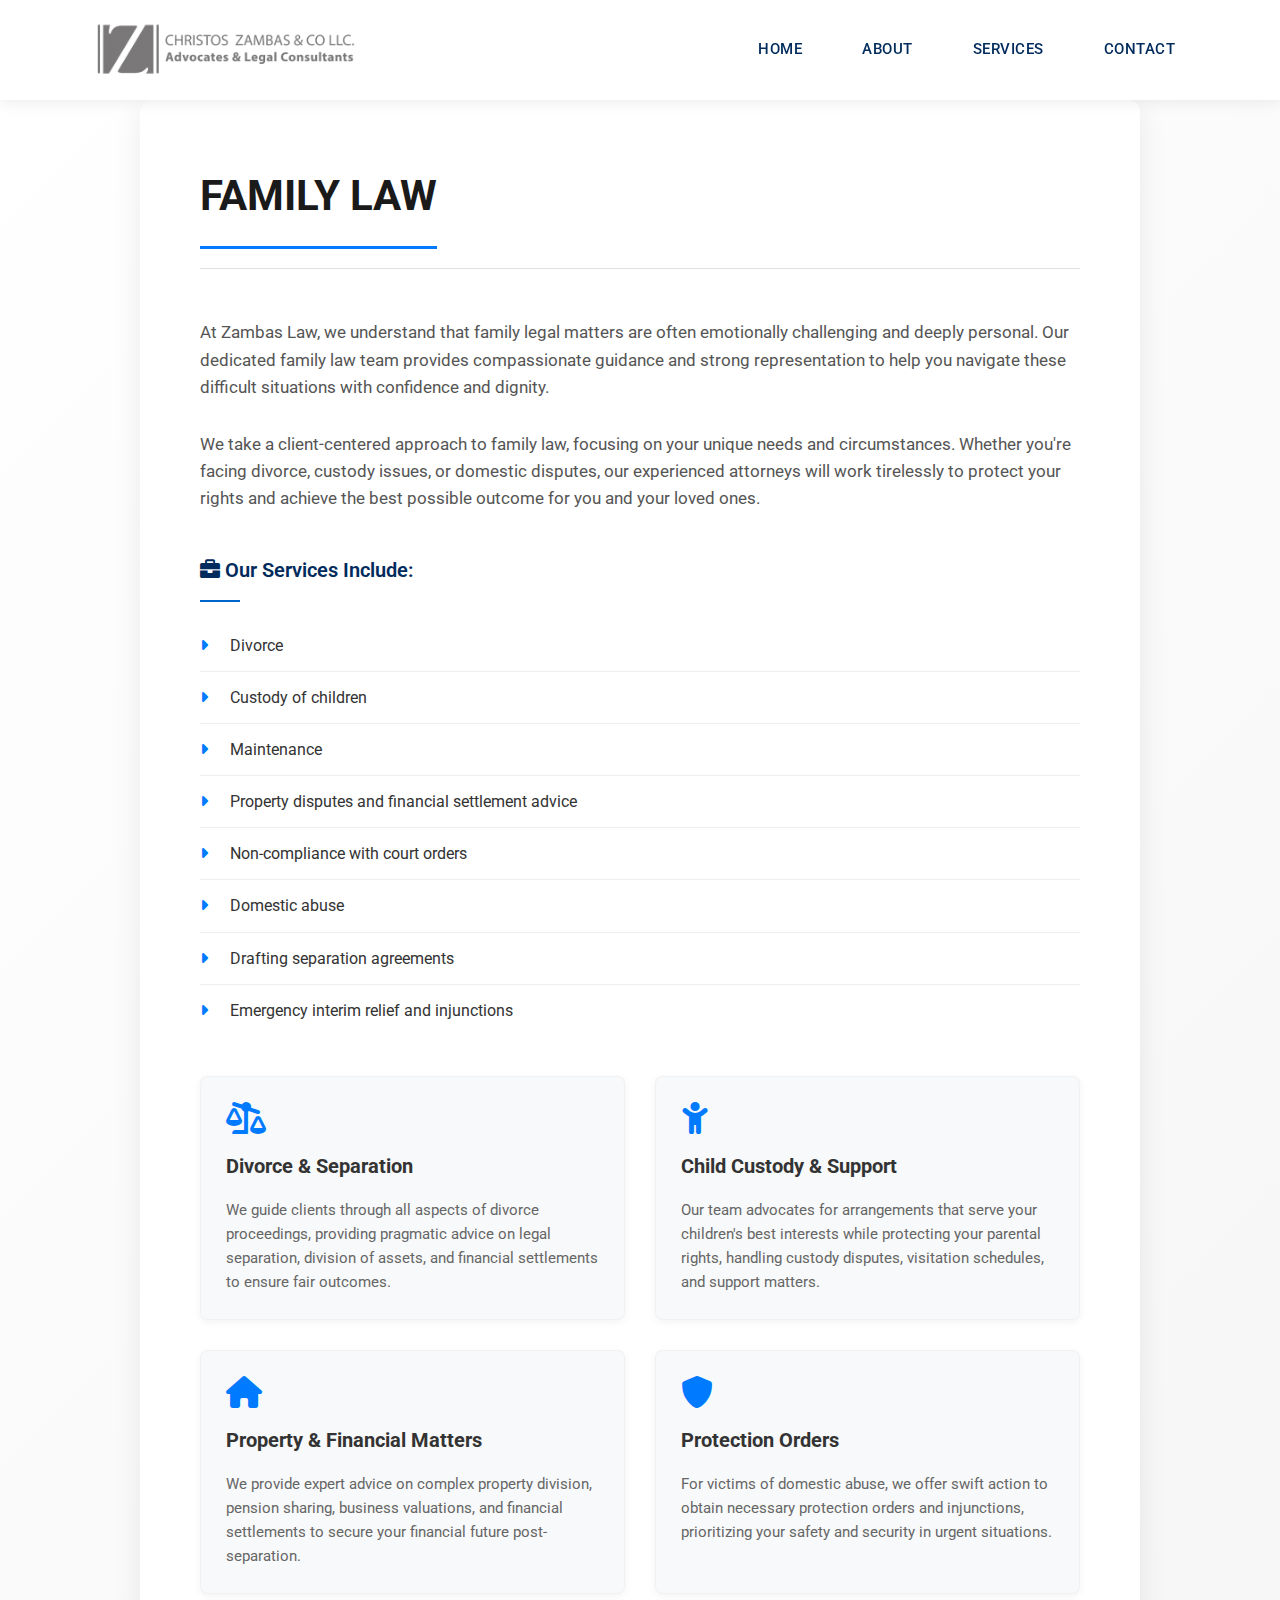
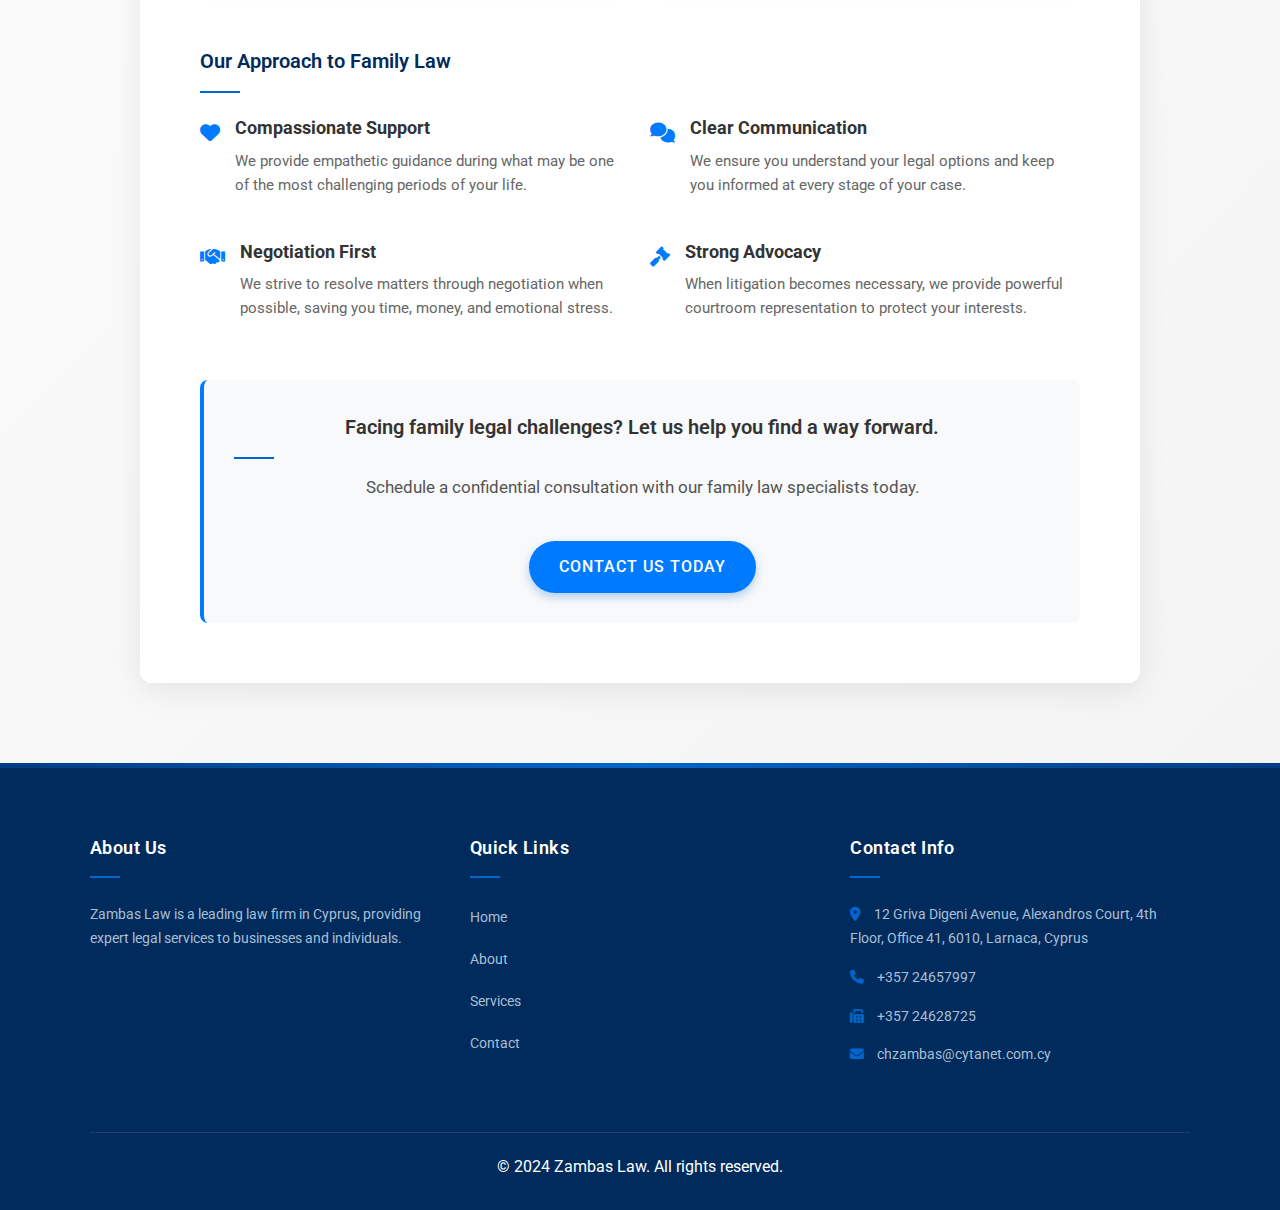
<file: services/family.html>
<!DOCTYPE html>
<html lang="en">
<head>
  <meta charset="UTF-8">
  <meta name="viewport" content="width=device-width, initial-scale=1.0">
  <title>Family Law Services - Zambas Law</title>
  <link rel="stylesheet" href="../styles.css">
  <link rel="stylesheet" href="https://cdnjs.cloudflare.com/ajax/libs/font-awesome/6.0.0-beta3/css/all.min.css">
  <link href="https://fonts.googleapis.com/css?family=Roboto:400,500,700&display=swap" rel="stylesheet">
  <style>
    /* Enhanced Professional Family Law Page Styles */
    body {
      font-family: 'Roboto', sans-serif;
      background-color: #f4f4f4;
      margin: 0;
      padding: 0;
      color: #333;
    }
    
    .service-page {
      padding: 60px 20px 80px;
      padding-top: 100px; 
      background: linear-gradient(135deg, #ffffff, #f4f4f4);
    }
    
    .service-content {
      max-width: 1000px;
      margin: 0 auto;
      background-color: #fff;
      padding: 60px;
      box-shadow: 0 8px 30px rgba(0,0,0,0.08);
      border-radius: 12px;
      text-align: left;
    }
    
    .page-header {
      position: relative;
      margin-bottom: 50px;
    }
    
    .page-header h1 {
      font-size: 42px;
      font-weight: 700;
      margin-bottom: 20px;
      color: #1a1a1a;
      border-bottom: 3px solid #007BFF;
      padding-bottom: 15px;
      display: inline-block;
    }
    
    .page-header::after {
      content: "";
      display: block;
      width: 100%;
      height: 1px;
      background-color: #e0e0e0;
      position: absolute;
      bottom: 0;
      left: 0;
    }
    
    .intro-text {
      font-size: 18px;
      line-height: 1.7;
      margin-bottom: 40px;
      color: #444;
    }
    
    .service-content p {
      font-size: 17px;
      line-height: 1.6;
      margin-bottom: 30px;
      color: #555;
    }
    
    .service-list {
      margin-top: 40px;
    }
    
    .service-content ul {
      list-style-type: none;
      padding: 0;
    }
    
    .service-content ul li {
      font-size: 16px;
      padding: 12px 0;
      border-bottom: 1px solid #eee;
      transition: all 0.3s ease;
      position: relative;
      padding-left: 30px;
    }
    
    .service-content ul li:last-child {
      border-bottom: none;
    }
    
    .service-content ul li::before {
      content: "\f0da";
      font-family: "Font Awesome 5 Free";
      font-weight: 900;
      position: absolute;
      left: 0;
      top: 12px;
      color: #007BFF;
      transition: transform 0.2s ease;
    }
    
    .service-content ul li:hover {
      background-color: #f9f9f9;
      padding-left: 35px;
    }
    
    .service-content ul li:hover::before {
      transform: translateX(5px);
    }
    
    .service-details {
      display: grid;
      grid-template-columns: repeat(auto-fill, minmax(300px, 1fr));
      gap: 30px;
      margin-top: 40px;
    }
    
    .service-card {
      background-color: #f8f9fa;
      padding: 25px;
      border-radius: 8px;
      box-shadow: 0 2px 8px rgba(0,0,0,0.05);
      transition: all 0.3s ease;
    }
    
    .service-card:hover {
      transform: translateY(-5px);
      box-shadow: 0 8px 16px rgba(0,0,0,0.1);
    }
    
    .service-card i {
      font-size: 32px;
      color: #007BFF;
      margin-bottom: 15px;
    }
    
    .service-card h4 {
      font-size: 20px;
      margin-bottom: 15px;
      color: #333;
    }
    
    .service-card p {
      font-size: 15px;
      color: #666;
      margin-bottom: 0;
    }
    
    .approach-section {
      margin-top: 50px;
    }
    
    .approach-grid {
      display: grid;
      grid-template-columns: repeat(auto-fill, minmax(300px, 1fr));
      gap: 20px;
      margin-top: 20px;
    }
    
    .approach-item {
      display: flex;
      align-items: flex-start;
      margin-bottom: 20px;
    }
    
    .approach-icon {
      font-size: 20px;
      color: #007BFF;
      margin-right: 15px;
      padding-top: 3px;
    }
    
    .approach-content h4 {
      font-size: 18px;
      margin-bottom: 5px;
      color: #333;
    }
    
    .approach-content p {
      font-size: 15px;
      color: #666;
      margin: 0;
    }
    
    .cta-section {
      background-color: #f8f9fa;
      padding: 30px;
      border-radius: 8px;
      margin-top: 40px;
      text-align: center;
      border-left: 4px solid #007BFF;
    }
    
    .cta-section h3 {
      color: #333;
      margin-bottom: 15px;
    }
    
    .cta-button {
      display: inline-block;
      background-color: #007BFF;
      color: white;
      padding: 12px 30px;
      border-radius: 30px;
      text-decoration: none;
      font-weight: 500;
      transition: all 0.3s ease;
      margin-top: 10px;
      border: none;
      cursor: pointer;
    }
    
    .cta-button:hover {
      background-color: #0056b3;
      transform: translateY(-2px);
      box-shadow: 0 4px 10px rgba(0,123,255,0.2);
    }
    
    @media (max-width: 768px) {
      .service-content {
        padding: 40px 25px;
      }
      
      .page-header h1 {
        font-size: 36px;
      }
      
      .service-details {
        grid-template-columns: 1fr;
      }
      
      .approach-grid {
        grid-template-columns: 1fr;
      }
    }
    
    @media (max-width: 480px) {
      .service-content {
        padding: 30px 20px;
      }
      
      .page-header h1 {
        font-size: 30px;
      }
      
      .intro-text {
        font-size: 16px;
      }
    }
  </style>
</head>
<body>
  <!-- Placeholder for Header -->
  <div id="header-placeholder"></div>

  <!-- Family Law Service Section -->
  <section id="family-law" class="service-page">
    <div class="service-content">
      <div class="page-header">
        <h1>FAMILY LAW</h1>
      </div>
      
      <p class="intro-text">At Zambas Law, we understand that family legal matters are often emotionally challenging and deeply personal. Our dedicated family law team provides compassionate guidance and strong representation to help you navigate these difficult situations with confidence and dignity.</p>
      
      <p>We take a client-centered approach to family law, focusing on your unique needs and circumstances. Whether you're facing divorce, custody issues, or domestic disputes, our experienced attorneys will work tirelessly to protect your rights and achieve the best possible outcome for you and your loved ones.</p>
      
      <div class="service-list">
        <h3><i class="fas fa-briefcase"></i> Our Services Include:</h3>
        <ul>
          <li>Divorce</li>
          <li>Custody of children</li>
          <li>Maintenance</li>
          <li>Property disputes and financial settlement advice</li>
          <li>Non-compliance with court orders</li>
          <li>Domestic abuse</li>
          <li>Drafting separation agreements</li>
          <li>Emergency interim relief and injunctions</li>
        </ul>
      </div>
      
      <div class="service-details">
        <div class="service-card">
          <i class="fas fa-balance-scale-right"></i>
          <h4>Divorce & Separation</h4>
          <p>We guide clients through all aspects of divorce proceedings, providing pragmatic advice on legal separation, division of assets, and financial settlements to ensure fair outcomes.</p>
        </div>
        
        <div class="service-card">
          <i class="fas fa-child"></i>
          <h4>Child Custody & Support</h4>
          <p>Our team advocates for arrangements that serve your children's best interests while protecting your parental rights, handling custody disputes, visitation schedules, and support matters.</p>
        </div>
        
        <div class="service-card">
          <i class="fas fa-home"></i>
          <h4>Property & Financial Matters</h4>
          <p>We provide expert advice on complex property division, pension sharing, business valuations, and financial settlements to secure your financial future post-separation.</p>
        </div>
        
        <div class="service-card">
          <i class="fas fa-shield-alt"></i>
          <h4>Protection Orders</h4>
          <p>For victims of domestic abuse, we offer swift action to obtain necessary protection orders and injunctions, prioritizing your safety and security in urgent situations.</p>
        </div>
      </div>
      
      <div class="approach-section">
        <h3>Our Approach to Family Law</h3>
        <div class="approach-grid">
          <div class="approach-item">
            <div class="approach-icon">
              <i class="fas fa-heart"></i>
            </div>
            <div class="approach-content">
              <h4>Compassionate Support</h4>
              <p>We provide empathetic guidance during what may be one of the most challenging periods of your life.</p>
            </div>
          </div>
          
          <div class="approach-item">
            <div class="approach-icon">
              <i class="fas fa-comments"></i>
            </div>
            <div class="approach-content">
              <h4>Clear Communication</h4>
              <p>We ensure you understand your legal options and keep you informed at every stage of your case.</p>
            </div>
          </div>
          
          <div class="approach-item">
            <div class="approach-icon">
              <i class="fas fa-handshake"></i>
            </div>
            <div class="approach-content">
              <h4>Negotiation First</h4>
              <p>We strive to resolve matters through negotiation when possible, saving you time, money, and emotional stress.</p>
            </div>
          </div>
          
          <div class="approach-item">
            <div class="approach-icon">
              <i class="fas fa-gavel"></i>
            </div>
            <div class="approach-content">
              <h4>Strong Advocacy</h4>
              <p>When litigation becomes necessary, we provide powerful courtroom representation to protect your interests.</p>
            </div>
          </div>
        </div>
      </div>
      
      <div class="cta-section">
        <h3>Facing family legal challenges? Let us help you find a way forward.</h3>
        <p>Schedule a confidential consultation with our family law specialists today.</p>
        <a href="https://csymeo02.github.io/zambaslaw.com.cy/#contact" class="cta-button">Contact Us Today</a>
      </div>
    </div>
  </section>

  <!-- Placeholder for Footer -->
  <div id="footer-placeholder"></div>

  <script>
    // Load Header
    fetch('../header.html')
      .then(response => response.text())
      .then(data => {
        document.getElementById('header-placeholder').innerHTML = data;
      });

    // Load Footer
    fetch('../footer.html')
      .then(response => response.text())
      .then(data => {
        document.getElementById('footer-placeholder').innerHTML = data;
      });
  </script>
</body>
</html>
</file>
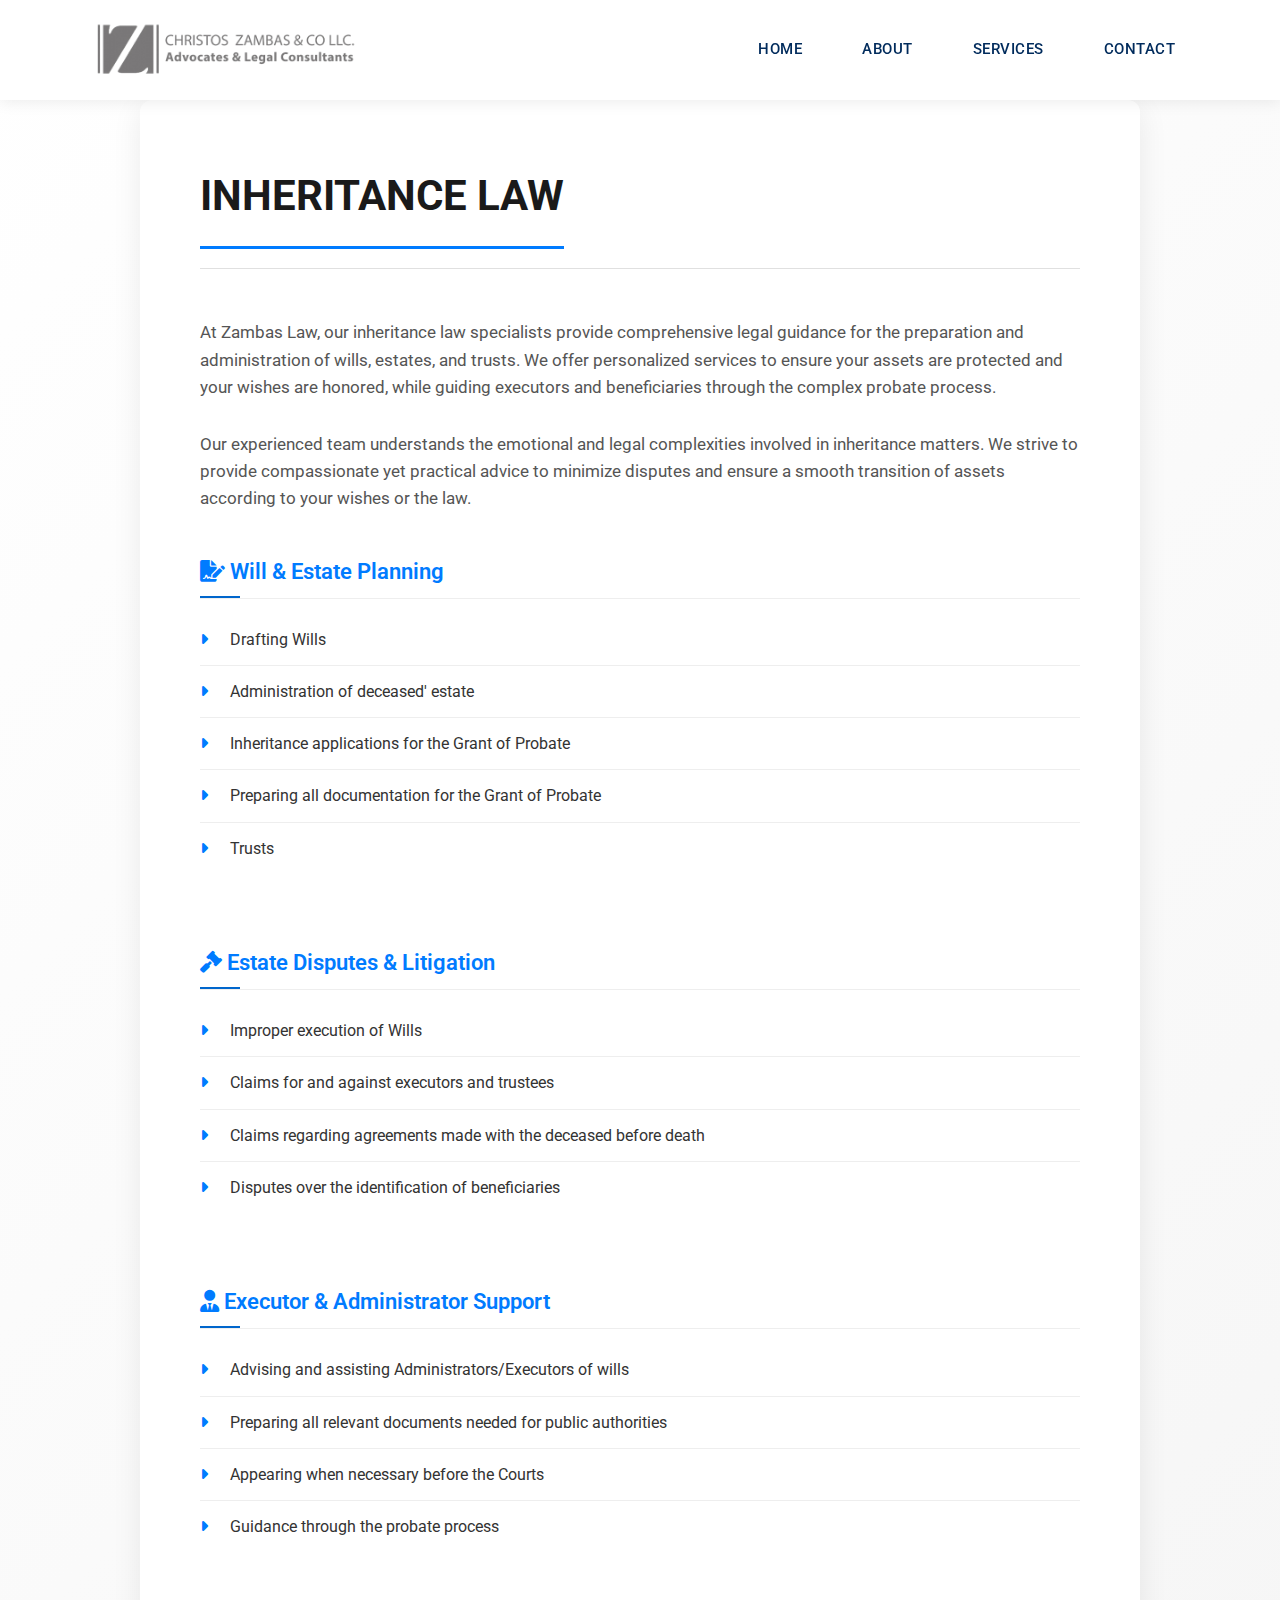
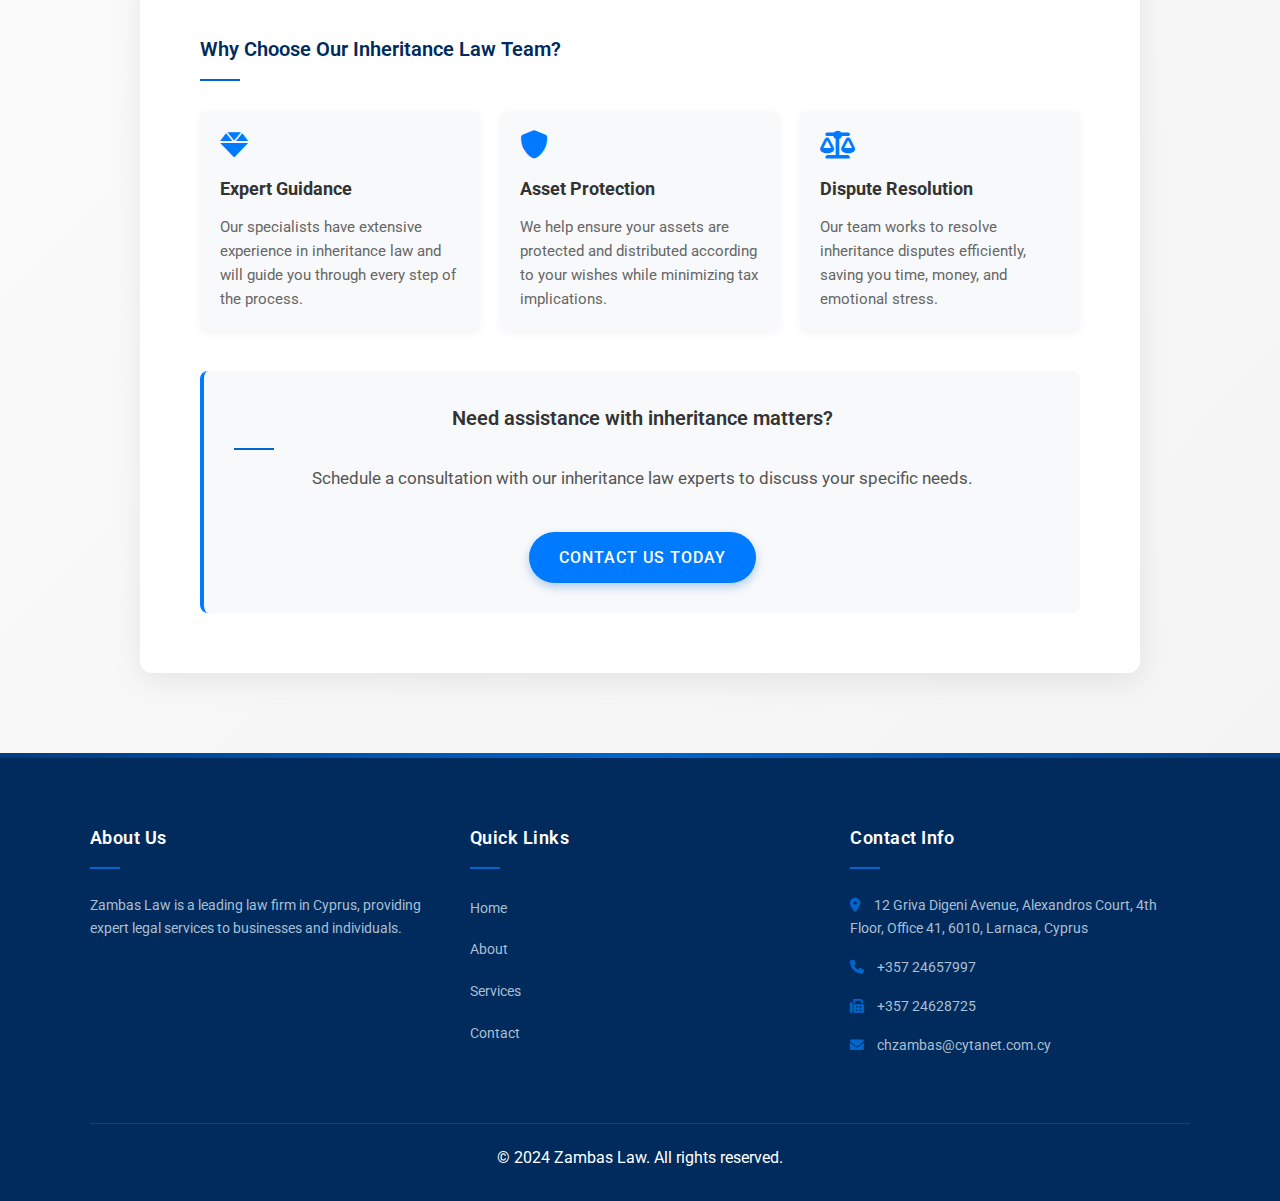
<file: services/inheritance.html>
<!DOCTYPE html>
<html lang="en">
<head>
  <meta charset="UTF-8">
  <meta name="viewport" content="width=device-width, initial-scale=1.0">
  <title>Inheritance Law Services - Zambas Law</title>
  <link rel="stylesheet" href="../styles.css">
  <link rel="stylesheet" href="https://cdnjs.cloudflare.com/ajax/libs/font-awesome/6.0.0-beta3/css/all.min.css">
  <link href="https://fonts.googleapis.com/css?family=Roboto:400,500,700&display=swap" rel="stylesheet">
  <style>
    /* Enhanced Professional Inheritance Law Page Styles */
    body {
      font-family: 'Roboto', sans-serif;
      background-color: #f4f4f4;
      margin: 0;
      padding: 0;
      color: #333;
    }
    
    .service-page {
      padding: 60px 20px 80px;
      padding-top: 100px; 
      background: linear-gradient(135deg, #ffffff, #f4f4f4);
    }
    
    .service-content {
      max-width: 1000px;
      margin: 0 auto;
      background-color: #fff;
      padding: 60px;
      box-shadow: 0 8px 30px rgba(0,0,0,0.08);
      border-radius: 12px;
      text-align: left;
    }
    
    .page-header {
      position: relative;
      margin-bottom: 50px;
    }
    
    .page-header h1 {
      font-size: 42px;
      font-weight: 700;
      margin-bottom: 20px;
      color: #1a1a1a;
      border-bottom: 3px solid #007BFF;
      padding-bottom: 15px;
      display: inline-block;
    }
    
    .page-header::after {
      content: "";
      display: block;
      width: 100%;
      height: 1px;
      background-color: #e0e0e0;
      position: absolute;
      bottom: 0;
      left: 0;
    }
    
    .intro-text {
      font-size: 18px;
      line-height: 1.7;
      margin-bottom: 40px;
      color: #444;
    }
    
    .service-content p {
      font-size: 17px;
      line-height: 1.6;
      margin-bottom: 30px;
      color: #555;
    }
    
    .service-categories {
      display: grid;
      grid-template-columns: repeat(auto-fill, minmax(450px, 1fr));
      gap: 30px;
      margin-top: 40px;
    }
    
    .service-group {
      margin-bottom: 40px;
    }
    
    .service-group h3 {
      font-size: 22px;
      color: #007BFF;
      margin-bottom: 15px;
      padding-bottom: 8px;
      border-bottom: 1px solid #eee;
    }
    
    .service-content ul {
      list-style-type: none;
      padding: 0;
    }
    
    .service-content ul li {
      font-size: 16px;
      padding: 12px 0;
      border-bottom: 1px solid #eee;
      transition: all 0.3s ease;
      position: relative;
      padding-left: 30px;
    }
    
    .service-content ul li:last-child {
      border-bottom: none;
    }
    
    .service-content ul li::before {
      content: "\f0da";
      font-family: "Font Awesome 5 Free";
      font-weight: 900;
      position: absolute;
      left: 0;
      top: 12px;
      color: #007BFF;
      transition: transform 0.2s ease;
    }
    
    .service-content ul li:hover {
      background-color: #f9f9f9;
      padding-left: 35px;
    }
    
    .service-content ul li:hover::before {
      transform: translateX(5px);
    }
    
    .cta-section {
      background-color: #f8f9fa;
      padding: 30px;
      border-radius: 8px;
      margin-top: 40px;
      text-align: center;
      border-left: 4px solid #007BFF;
    }
    
    .cta-section h3 {
      color: #333;
      margin-bottom: 15px;
    }
    
    .cta-button {
      display: inline-block;
      background-color: #007BFF;
      color: white;
      padding: 12px 30px;
      border-radius: 30px;
      text-decoration: none;
      font-weight: 500;
      transition: all 0.3s ease;
      margin-top: 10px;
      border: none;
      cursor: pointer;
    }
    
    .cta-button:hover {
      background-color: #0056b3;
      transform: translateY(-2px);
      box-shadow: 0 4px 10px rgba(0,123,255,0.2);
    }
    
    .team-highlights {
      margin-top: 40px;
    }
    
    .benefits-section {
      display: flex;
      flex-wrap: wrap;
      gap: 20px;
      margin-top: 30px;
    }
    
    .benefit-card {
      flex: 1 1 calc(33.333% - 20px);
      min-width: 250px;
      background-color: #f8f9fa;
      padding: 20px;
      border-radius: 8px;
      box-shadow: 0 2px 8px rgba(0,0,0,0.05);
    }
    
    .benefit-card i {
      font-size: 28px;
      color: #007BFF;
      margin-bottom: 15px;
    }
    
    .benefit-card h4 {
      font-size: 18px;
      margin-bottom: 10px;
      color: #333;
    }
    
    .benefit-card p {
      font-size: 15px;
      color: #666;
      margin-bottom: 0;
    }
    
    @media (max-width: 768px) {
      .service-content {
        padding: 40px 25px;
      }
      
      .page-header h1 {
        font-size: 36px;
      }
      
      .service-categories {
        grid-template-columns: 1fr;
      }
      
      .benefit-card {
        flex: 1 1 100%;
      }
    }
    
    @media (max-width: 480px) {
      .service-content {
        padding: 30px 20px;
      }
      
      .page-header h1 {
        font-size: 30px;
      }
      
      .intro-text {
        font-size: 16px;
      }
    }
  </style>
</head>
<body>
  <!-- Placeholder for Header -->
  <div id="header-placeholder"></div>

  <!-- Inheritance Law Service Section -->
  <section id="inheritance" class="service-page">
    <div class="service-content">
      <div class="page-header">
        <h1>INHERITANCE LAW</h1>
      </div>
      
      <p class="intro-text">At Zambas Law, our inheritance law specialists provide comprehensive legal guidance for the preparation and administration of wills, estates, and trusts. We offer personalized services to ensure your assets are protected and your wishes are honored, while guiding executors and beneficiaries through the complex probate process.</p>
      
      <p>Our experienced team understands the emotional and legal complexities involved in inheritance matters. We strive to provide compassionate yet practical advice to minimize disputes and ensure a smooth transition of assets according to your wishes or the law.</p>
      
      <div class="service-categories">
        <div class="service-group">
          <h3><i class="fas fa-file-signature"></i> Will & Estate Planning</h3>
          <ul>
            <li>Drafting Wills</li>
            <li>Administration of deceased' estate</li>
            <li>Inheritance applications for the Grant of Probate</li>
            <li>Preparing all documentation for the Grant of Probate</li>
            <li>Trusts</li>
          </ul>
        </div>
        
        <div class="service-group">
          <h3><i class="fas fa-gavel"></i> Estate Disputes & Litigation</h3>
          <ul>
            <li>Improper execution of Wills</li>
            <li>Claims for and against executors and trustees</li>
            <li>Claims regarding agreements made with the deceased before death</li>
            <li>Disputes over the identification of beneficiaries</li>
          </ul>
        </div>
        
        <div class="service-group">
          <h3><i class="fas fa-user-tie"></i> Executor & Administrator Support</h3>
          <ul>
            <li>Advising and assisting Administrators/Executors of wills</li>
            <li>Preparing all relevant documents needed for public authorities</li>
            <li>Appearing when necessary before the Courts</li>
            <li>Guidance through the probate process</li>
          </ul>
        </div>
      </div>
      
      <div class="team-highlights">
        <h3>Why Choose Our Inheritance Law Team?</h3>
        <div class="benefits-section">
          <div class="benefit-card">
            <i class="fas fa-gem"></i>
            <h4>Expert Guidance</h4>
            <p>Our specialists have extensive experience in inheritance law and will guide you through every step of the process.</p>
          </div>
          
          <div class="benefit-card">
            <i class="fas fa-shield-alt"></i>
            <h4>Asset Protection</h4>
            <p>We help ensure your assets are protected and distributed according to your wishes while minimizing tax implications.</p>
          </div>
          
          <div class="benefit-card">
            <i class="fas fa-balance-scale"></i>
            <h4>Dispute Resolution</h4>
            <p>Our team works to resolve inheritance disputes efficiently, saving you time, money, and emotional stress.</p>
          </div>
        </div>
      </div>
      
      <div class="cta-section">
        <h3>Need assistance with inheritance matters?</h3>
        <p>Schedule a consultation with our inheritance law experts to discuss your specific needs.</p>
        <a href="https://csymeo02.github.io/zambaslaw.com.cy/#contact" class="cta-button">Contact Us Today</a>
      </div>
    </div>
  </section>

  <!-- Placeholder for Footer -->
  <div id="footer-placeholder"></div>

  <script>
    // Load Header
    fetch('../header.html')
      .then(response => response.text())
      .then(data => {
        document.getElementById('header-placeholder').innerHTML = data;
      });

    // Load Footer
    fetch('../footer.html')
      .then(response => response.text())
      .then(data => {
        document.getElementById('footer-placeholder').innerHTML = data;
      });
  </script>
</body>
</html>
</file>
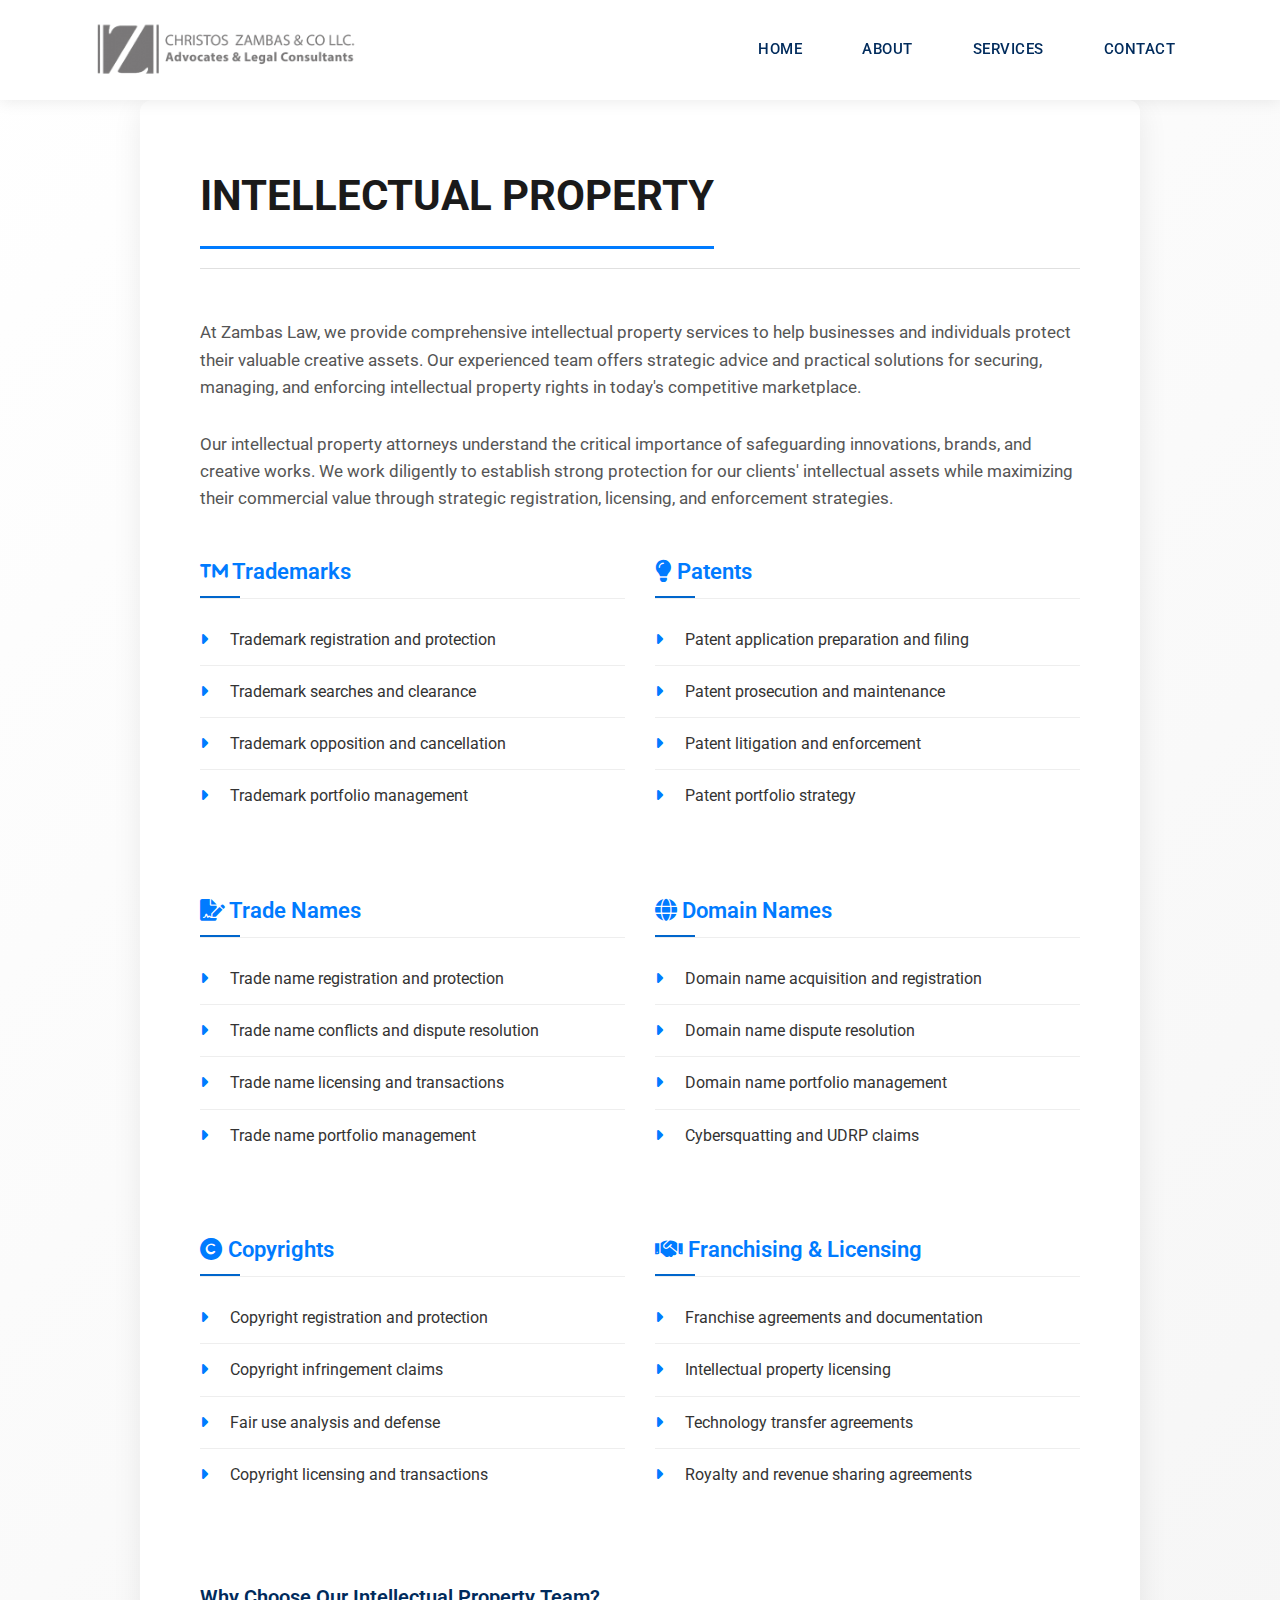
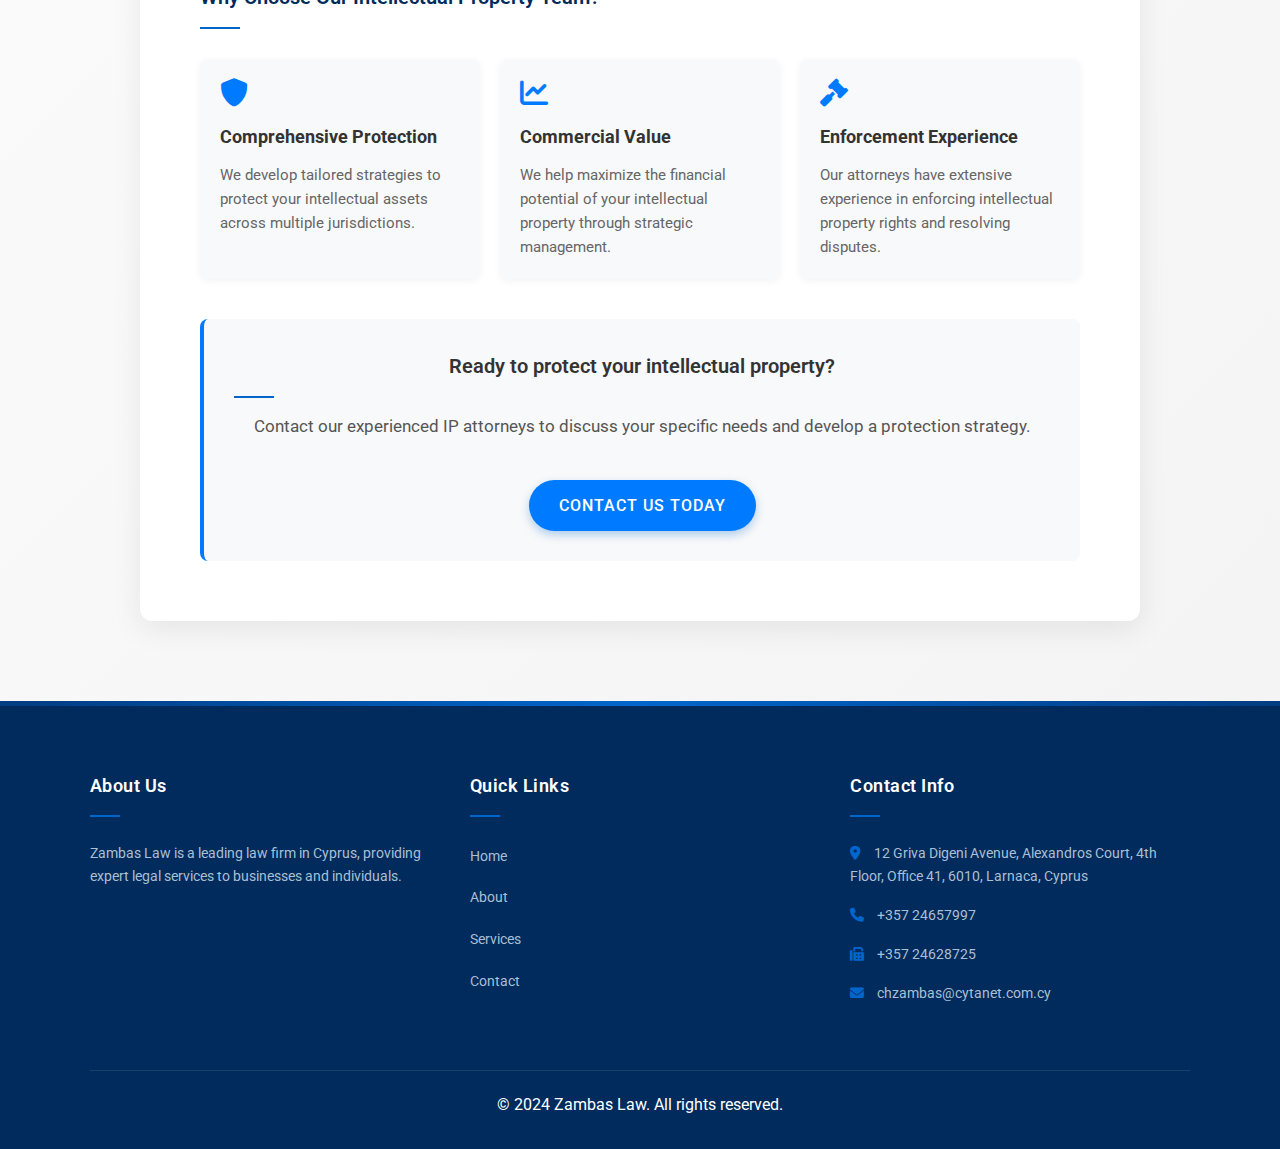
<file: services/intellectual.html>
<!DOCTYPE html>
<html lang="en">
<head>
  <meta charset="UTF-8">
  <meta name="viewport" content="width=device-width, initial-scale=1.0">
  <title>Intellectual Property Services - Zambas Law</title>
  <link rel="stylesheet" href="../styles.css">
  <link rel="stylesheet" href="https://cdnjs.cloudflare.com/ajax/libs/font-awesome/6.0.0-beta3/css/all.min.css">
  <link href="https://fonts.googleapis.com/css?family=Roboto:400,500,700&display=swap" rel="stylesheet">
  <style>
    /* Enhanced Professional Intellectual Property Page Styles */
    body {
      font-family: 'Roboto', sans-serif;
      background-color: #f4f4f4;
      margin: 0;
      padding: 0;
      color: #333;
    }
    
    .service-page {
      padding: 60px 20px 80px;
      padding-top: 100px; 
      background: linear-gradient(135deg, #ffffff, #f4f4f4);
    }
    
    .service-content {
      max-width: 1000px;
      margin: 0 auto;
      background-color: #fff;
      padding: 60px;
      box-shadow: 0 8px 30px rgba(0,0,0,0.08);
      border-radius: 12px;
      text-align: left;
    }
    
    .page-header {
      position: relative;
      margin-bottom: 50px;
    }
    
    .page-header h1 {
      font-size: 42px;
      font-weight: 700;
      margin-bottom: 20px;
      color: #1a1a1a;
      border-bottom: 3px solid #007BFF;
      padding-bottom: 15px;
      display: inline-block;
    }
    
    .page-header::after {
      content: "";
      display: block;
      width: 100%;
      height: 1px;
      background-color: #e0e0e0;
      position: absolute;
      bottom: 0;
      left: 0;
    }
    
    .intro-text {
      font-size: 18px;
      line-height: 1.7;
      margin-bottom: 40px;
      color: #444;
    }
    
    .service-content p {
      font-size: 17px;
      line-height: 1.6;
      margin-bottom: 30px;
      color: #555;
    }
    
    .practice-areas {
      display: grid;
      grid-template-columns: repeat(auto-fill, minmax(300px, 1fr));
      gap: 30px;
      margin-top: 40px;
    }
    
    .area-group {
      margin-bottom: 40px;
    }
    
    .area-group h3 {
      font-size: 22px;
      color: #007BFF;
      margin-bottom: 15px;
      padding-bottom: 8px;
      border-bottom: 1px solid #eee;
    }
    
    .service-content ul {
      list-style-type: none;
      padding: 0;
    }
    
    .service-content ul li {
      font-size: 16px;
      padding: 12px 0;
      border-bottom: 1px solid #eee;
      transition: all 0.3s ease;
      position: relative;
      padding-left: 30px;
    }
    
    .service-content ul li:last-child {
      border-bottom: none;
    }
    
    .service-content ul li::before {
      content: "\f0da";
      font-family: "Font Awesome 5 Free";
      font-weight: 900;
      position: absolute;
      left: 0;
      top: 12px;
      color: #007BFF;
      transition: transform 0.2s ease;
    }
    
    .service-content ul li:hover {
      background-color: #f9f9f9;
      padding-left: 35px;
    }
    
    .service-content ul li:hover::before {
      transform: translateX(5px);
    }
    
    .cta-section {
      background-color: #f8f9fa;
      padding: 30px;
      border-radius: 8px;
      margin-top: 40px;
      text-align: center;
      border-left: 4px solid #007BFF;
    }
    
    .cta-section h3 {
      color: #333;
      margin-bottom: 15px;
    }
    
    .cta-button {
      display: inline-block;
      background-color: #007BFF;
      color: white;
      padding: 12px 30px;
      border-radius: 30px;
      text-decoration: none;
      font-weight: 500;
      transition: all 0.3s ease;
      margin-top: 10px;
      border: none;
      cursor: pointer;
    }
    
    .cta-button:hover {
      background-color: #0056b3;
      transform: translateY(-2px);
      box-shadow: 0 4px 10px rgba(0,123,255,0.2);
    }
    
    .team-highlights {
      margin-top: 40px;
    }
    
    .benefits-section {
      display: flex;
      flex-wrap: wrap;
      gap: 20px;
      margin-top: 30px;
    }
    
    .benefit-card {
      flex: 1 1 calc(33.333% - 20px);
      min-width: 250px;
      background-color: #f8f9fa;
      padding: 20px;
      border-radius: 8px;
      box-shadow: 0 2px 8px rgba(0,0,0,0.05);
    }
    
    .benefit-card i {
      font-size: 28px;
      color: #007BFF;
      margin-bottom: 15px;
    }
    
    .benefit-card h4 {
      font-size: 18px;
      margin-bottom: 10px;
      color: #333;
    }
    
    .benefit-card p {
      font-size: 15px;
      color: #666;
      margin-bottom: 0;
    }
    
    @media (max-width: 768px) {
      .service-content {
        padding: 40px 25px;
      }
      
      .page-header h1 {
        font-size: 36px;
      }
      
      .practice-areas {
        grid-template-columns: 1fr;
      }
      
      .benefit-card {
        flex: 1 1 100%;
      }
    }
    
    @media (max-width: 480px) {
      .service-content {
        padding: 30px 20px;
      }
      
      .page-header h1 {
        font-size: 30px;
      }
      
      .intro-text {
        font-size: 16px;
      }
    }
  </style>
</head>
<body>
  <!-- Placeholder for Header -->
  <div id="header-placeholder"></div>

  <!-- Intellectual Property Service Section -->
  <section id="intellectual-property" class="service-page">
    <div class="service-content">
      <div class="page-header">
        <h1>INTELLECTUAL PROPERTY</h1>
      </div>
      
      <p class="intro-text">At Zambas Law, we provide comprehensive intellectual property services to help businesses and individuals protect their valuable creative assets. Our experienced team offers strategic advice and practical solutions for securing, managing, and enforcing intellectual property rights in today's competitive marketplace.</p>
      
      <p>Our intellectual property attorneys understand the critical importance of safeguarding innovations, brands, and creative works. We work diligently to establish strong protection for our clients' intellectual assets while maximizing their commercial value through strategic registration, licensing, and enforcement strategies.</p>
      
      <div class="practice-areas">
        <div class="area-group">
          <h3><i class="fas fa-trademark"></i> Trademarks</h3>
          <ul>
            <li>Trademark registration and protection</li>
            <li>Trademark searches and clearance</li>
            <li>Trademark opposition and cancellation</li>
            <li>Trademark portfolio management</li>
          </ul>
        </div>
        
        <div class="area-group">
          <h3><i class="fas fa-lightbulb"></i> Patents</h3>
          <ul>
            <li>Patent application preparation and filing</li>
            <li>Patent prosecution and maintenance</li>
            <li>Patent litigation and enforcement</li>
            <li>Patent portfolio strategy</li>
          </ul>
        </div>
        
        <div class="area-group">
          <h3><i class="fas fa-file-signature"></i> Trade Names</h3>
          <ul>
            <li>Trade name registration and protection</li>
            <li>Trade name conflicts and dispute resolution</li>
            <li>Trade name licensing and transactions</li>
            <li>Trade name portfolio management</li>
          </ul>
        </div>
        
        <div class="area-group">
          <h3><i class="fas fa-globe"></i> Domain Names</h3>
          <ul>
            <li>Domain name acquisition and registration</li>
            <li>Domain name dispute resolution</li>
            <li>Domain name portfolio management</li>
            <li>Cybersquatting and UDRP claims</li>
          </ul>
        </div>
        
        <div class="area-group">
          <h3><i class="fas fa-copyright"></i> Copyrights</h3>
          <ul>
            <li>Copyright registration and protection</li>
            <li>Copyright infringement claims</li>
            <li>Fair use analysis and defense</li>
            <li>Copyright licensing and transactions</li>
          </ul>
        </div>
        
        <div class="area-group">
          <h3><i class="fas fa-handshake"></i> Franchising & Licensing</h3>
          <ul>
            <li>Franchise agreements and documentation</li>
            <li>Intellectual property licensing</li>
            <li>Technology transfer agreements</li>
            <li>Royalty and revenue sharing agreements</li>
          </ul>
        </div>
      </div>
      
      <div class="team-highlights">
        <h3>Why Choose Our Intellectual Property Team?</h3>
        <div class="benefits-section">
          <div class="benefit-card">
            <i class="fas fa-shield-alt"></i>
            <h4>Comprehensive Protection</h4>
            <p>We develop tailored strategies to protect your intellectual assets across multiple jurisdictions.</p>
          </div>
          
          <div class="benefit-card">
            <i class="fas fa-chart-line"></i>
            <h4>Commercial Value</h4>
            <p>We help maximize the financial potential of your intellectual property through strategic management.</p>
          </div>
          
          <div class="benefit-card">
            <i class="fas fa-gavel"></i>
            <h4>Enforcement Experience</h4>
            <p>Our attorneys have extensive experience in enforcing intellectual property rights and resolving disputes.</p>
          </div>
        </div>
      </div>
      
      <div class="cta-section">
        <h3>Ready to protect your intellectual property?</h3>
        <p>Contact our experienced IP attorneys to discuss your specific needs and develop a protection strategy.</p>
        <a href="https://csymeo02.github.io/zambaslaw.com.cy/#contact" class="cta-button">Contact Us Today</a>
      </div>
    </div>
  </section>

  <!-- Placeholder for Footer -->
  <div id="footer-placeholder"></div>

  <script>
    // Load Header
    fetch('../header.html')
      .then(response => response.text())
      .then(data => {
        document.getElementById('header-placeholder').innerHTML = data;
      });

    // Load Footer
    fetch('../footer.html')
      .then(response => response.text())
      .then(data => {
        document.getElementById('footer-placeholder').innerHTML = data;
      });
  </script>
</body>
</html>
</file>
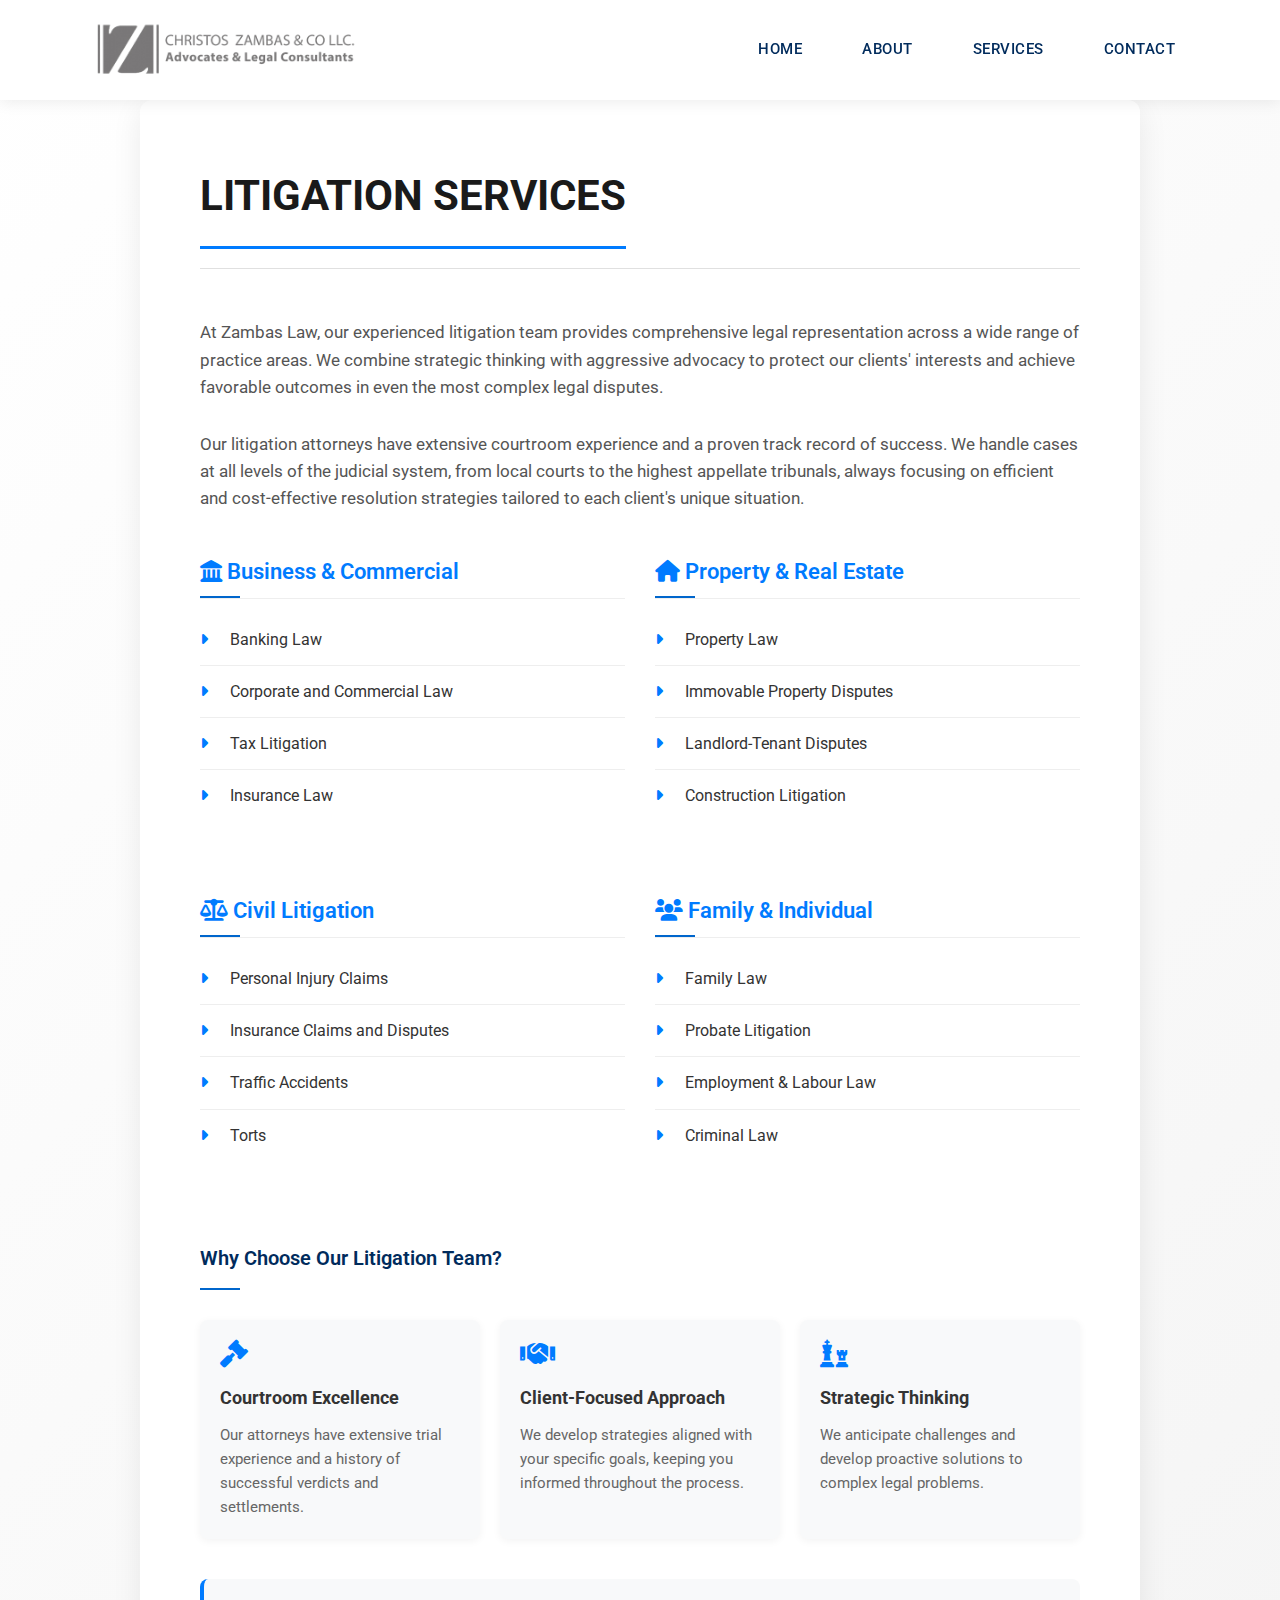
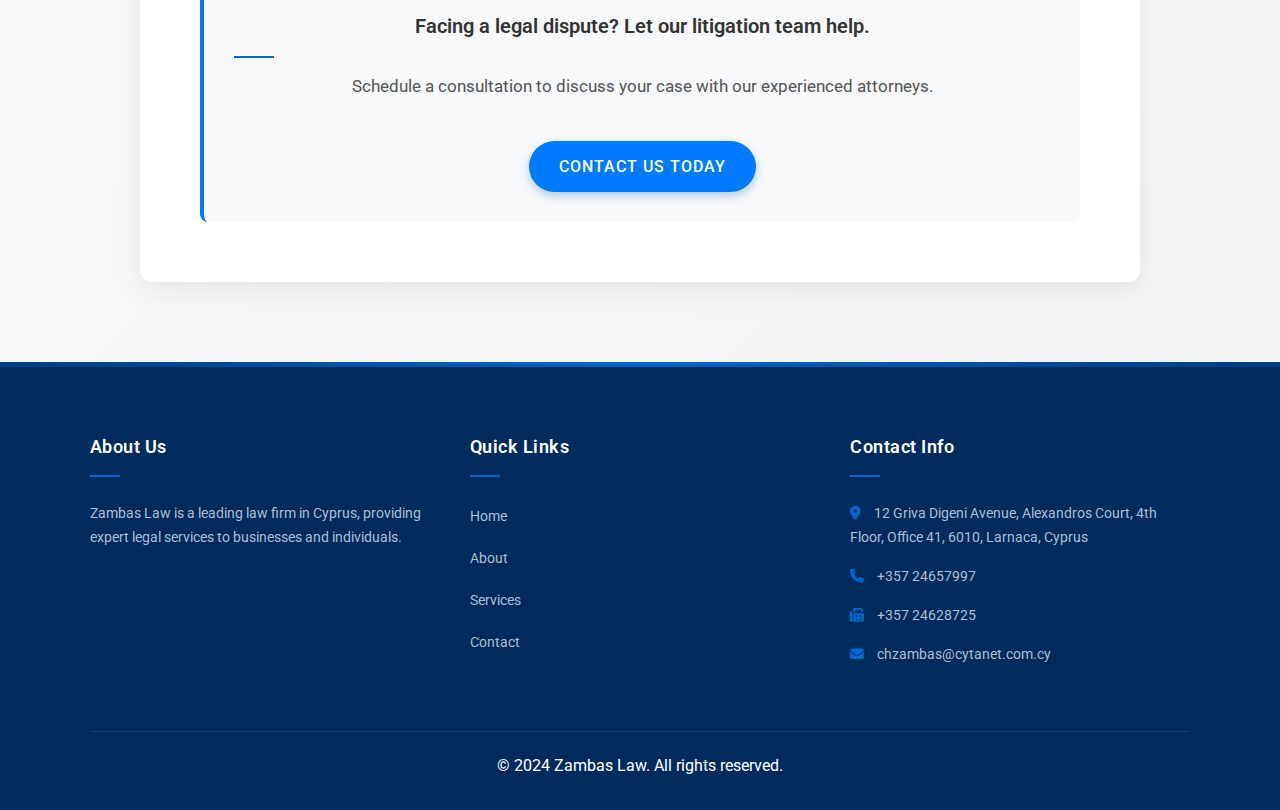
<file: services/litigation.html>
<!DOCTYPE html>
<html lang="en">
<head>
  <meta charset="UTF-8">
  <meta name="viewport" content="width=device-width, initial-scale=1.0">
  <title>Litigation Services - Zambas Law</title>
  <link rel="stylesheet" href="../styles.css">
  <link rel="stylesheet" href="https://cdnjs.cloudflare.com/ajax/libs/font-awesome/6.0.0-beta3/css/all.min.css">
  <link href="https://fonts.googleapis.com/css?family=Roboto:400,500,700&display=swap" rel="stylesheet">
  <style>
    /* Enhanced Professional Litigation Page Styles */
    body {
      font-family: 'Roboto', sans-serif;
      background-color: #f4f4f4;
      margin: 0;
      padding: 0;
      color: #333;
    }
    
    .service-page {
      padding: 60px 20px 80px;
      padding-top: 100px; 
      background: linear-gradient(135deg, #ffffff, #f4f4f4);
    }
    
    .service-content {
      max-width: 1000px;
      margin: 0 auto;
      background-color: #fff;
      padding: 60px;
      box-shadow: 0 8px 30px rgba(0,0,0,0.08);
      border-radius: 12px;
      text-align: left;
    }
    
    .page-header {
      position: relative;
      margin-bottom: 50px;
    }
    
    .page-header h1 {
      font-size: 42px;
      font-weight: 700;
      margin-bottom: 20px;
      color: #1a1a1a;
      border-bottom: 3px solid #007BFF;
      padding-bottom: 15px;
      display: inline-block;
    }
    
    .page-header::after {
      content: "";
      display: block;
      width: 100%;
      height: 1px;
      background-color: #e0e0e0;
      position: absolute;
      bottom: 0;
      left: 0;
    }
    
    .intro-text {
      font-size: 18px;
      line-height: 1.7;
      margin-bottom: 40px;
      color: #444;
    }
    
    .service-content p {
      font-size: 17px;
      line-height: 1.6;
      margin-bottom: 30px;
      color: #555;
    }
    
    .practice-areas {
      display: grid;
      grid-template-columns: repeat(auto-fill, minmax(300px, 1fr));
      gap: 30px;
      margin-top: 40px;
    }
    
    .area-group {
      margin-bottom: 40px;
    }
    
    .area-group h3 {
      font-size: 22px;
      color: #007BFF;
      margin-bottom: 15px;
      padding-bottom: 8px;
      border-bottom: 1px solid #eee;
    }
    
    .service-content ul {
      list-style-type: none;
      padding: 0;
    }
    
    .service-content ul li {
      font-size: 16px;
      padding: 12px 0;
      border-bottom: 1px solid #eee;
      transition: all 0.3s ease;
      position: relative;
      padding-left: 30px;
    }
    
    .service-content ul li:last-child {
      border-bottom: none;
    }
    
    .service-content ul li::before {
      content: "\f0da";
      font-family: "Font Awesome 5 Free";
      font-weight: 900;
      position: absolute;
      left: 0;
      top: 12px;
      color: #007BFF;
      transition: transform 0.2s ease;
    }
    
    .service-content ul li:hover {
      background-color: #f9f9f9;
      padding-left: 35px;
    }
    
    .service-content ul li:hover::before {
      transform: translateX(5px);
    }
    
    .cta-section {
      background-color: #f8f9fa;
      padding: 30px;
      border-radius: 8px;
      margin-top: 40px;
      text-align: center;
      border-left: 4px solid #007BFF;
    }
    
    .cta-section h3 {
      color: #333;
      margin-bottom: 15px;
    }
    
    .cta-button {
      display: inline-block;
      background-color: #007BFF;
      color: white;
      padding: 12px 30px;
      border-radius: 30px;
      text-decoration: none;
      font-weight: 500;
      transition: all 0.3s ease;
      margin-top: 10px;
      border: none;
      cursor: pointer;
    }
    
    .cta-button:hover {
      background-color: #0056b3;
      transform: translateY(-2px);
      box-shadow: 0 4px 10px rgba(0,123,255,0.2);
    }
    
    .team-highlights {
      margin-top: 40px;
    }
    
    .benefits-section {
      display: flex;
      flex-wrap: wrap;
      gap: 20px;
      margin-top: 30px;
    }
    
    .benefit-card {
      flex: 1 1 calc(33.333% - 20px);
      min-width: 250px;
      background-color: #f8f9fa;
      padding: 20px;
      border-radius: 8px;
      box-shadow: 0 2px 8px rgba(0,0,0,0.05);
    }
    
    .benefit-card i {
      font-size: 28px;
      color: #007BFF;
      margin-bottom: 15px;
    }
    
    .benefit-card h4 {
      font-size: 18px;
      margin-bottom: 10px;
      color: #333;
    }
    
    .benefit-card p {
      font-size: 15px;
      color: #666;
      margin-bottom: 0;
    }
    
    @media (max-width: 768px) {
      .service-content {
        padding: 40px 25px;
      }
      
      .page-header h1 {
        font-size: 36px;
      }
      
      .practice-areas {
        grid-template-columns: 1fr;
      }
      
      .benefit-card {
        flex: 1 1 100%;
      }
    }
    
    @media (max-width: 480px) {
      .service-content {
        padding: 30px 20px;
      }
      
      .page-header h1 {
        font-size: 30px;
      }
      
      .intro-text {
        font-size: 16px;
      }
    }
  </style>
</head>
<body>
  <!-- Placeholder for Header -->
  <div id="header-placeholder"></div>

  <!-- Litigation Service Section -->
  <section id="litigation" class="service-page">
    <div class="service-content">
      <div class="page-header">
        <h1>LITIGATION SERVICES</h1>
      </div>
      
      <p class="intro-text">At Zambas Law, our experienced litigation team provides comprehensive legal representation across a wide range of practice areas. We combine strategic thinking with aggressive advocacy to protect our clients' interests and achieve favorable outcomes in even the most complex legal disputes.</p>
      
      <p>Our litigation attorneys have extensive courtroom experience and a proven track record of success. We handle cases at all levels of the judicial system, from local courts to the highest appellate tribunals, always focusing on efficient and cost-effective resolution strategies tailored to each client's unique situation.</p>
      
      <div class="practice-areas">
        <div class="area-group">
          <h3><i class="fas fa-landmark"></i> Business & Commercial</h3>
          <ul>
            <li>Banking Law</li>
            <li>Corporate and Commercial Law</li>
            <li>Tax Litigation</li>
            <li>Insurance Law</li>
          </ul>
        </div>
        
        <div class="area-group">
          <h3><i class="fas fa-home"></i> Property & Real Estate</h3>
          <ul>
            <li>Property Law</li>
            <li>Immovable Property Disputes</li>
            <li>Landlord-Tenant Disputes</li>
            <li>Construction Litigation</li>
          </ul>
        </div>
        
        <div class="area-group">
          <h3><i class="fas fa-balance-scale"></i> Civil Litigation</h3>
          <ul>
            <li>Personal Injury Claims</li>
            <li>Insurance Claims and Disputes</li>
            <li>Traffic Accidents</li>
            <li>Torts</li>
          </ul>
        </div>
        
        <div class="area-group">
          <h3><i class="fas fa-users"></i> Family & Individual</h3>
          <ul>
            <li>Family Law</li>
            <li>Probate Litigation</li>
            <li>Employment & Labour Law</li>
            <li>Criminal Law</li>
          </ul>
        </div>
      </div>
      
      <div class="team-highlights">
        <h3>Why Choose Our Litigation Team?</h3>
        <div class="benefits-section">
          <div class="benefit-card">
            <i class="fas fa-gavel"></i>
            <h4>Courtroom Excellence</h4>
            <p>Our attorneys have extensive trial experience and a history of successful verdicts and settlements.</p>
          </div>
          
          <div class="benefit-card">
            <i class="fas fa-handshake"></i>
            <h4>Client-Focused Approach</h4>
            <p>We develop strategies aligned with your specific goals, keeping you informed throughout the process.</p>
          </div>
          
          <div class="benefit-card">
            <i class="fas fa-chess"></i>
            <h4>Strategic Thinking</h4>
            <p>We anticipate challenges and develop proactive solutions to complex legal problems.</p>
          </div>
        </div>
      </div>
      
      <div class="cta-section">
        <h3>Facing a legal dispute? Let our litigation team help.</h3>
        <p>Schedule a consultation to discuss your case with our experienced attorneys.</p>
        <a href="https://csymeo02.github.io/zambaslaw.com.cy/#contact" class="cta-button">Contact Us Today</a>
      </div>
    </div>
  </section>

  <!-- Placeholder for Footer -->
  <div id="footer-placeholder"></div>

  <script>
    // Load Header
    fetch('../header.html')
      .then(response => response.text())
      .then(data => {
        document.getElementById('header-placeholder').innerHTML = data;
      });

    // Load Footer
    fetch('../footer.html')
      .then(response => response.text())
      .then(data => {
        document.getElementById('footer-placeholder').innerHTML = data;
      });
  </script>
</body>
</html>
</file>
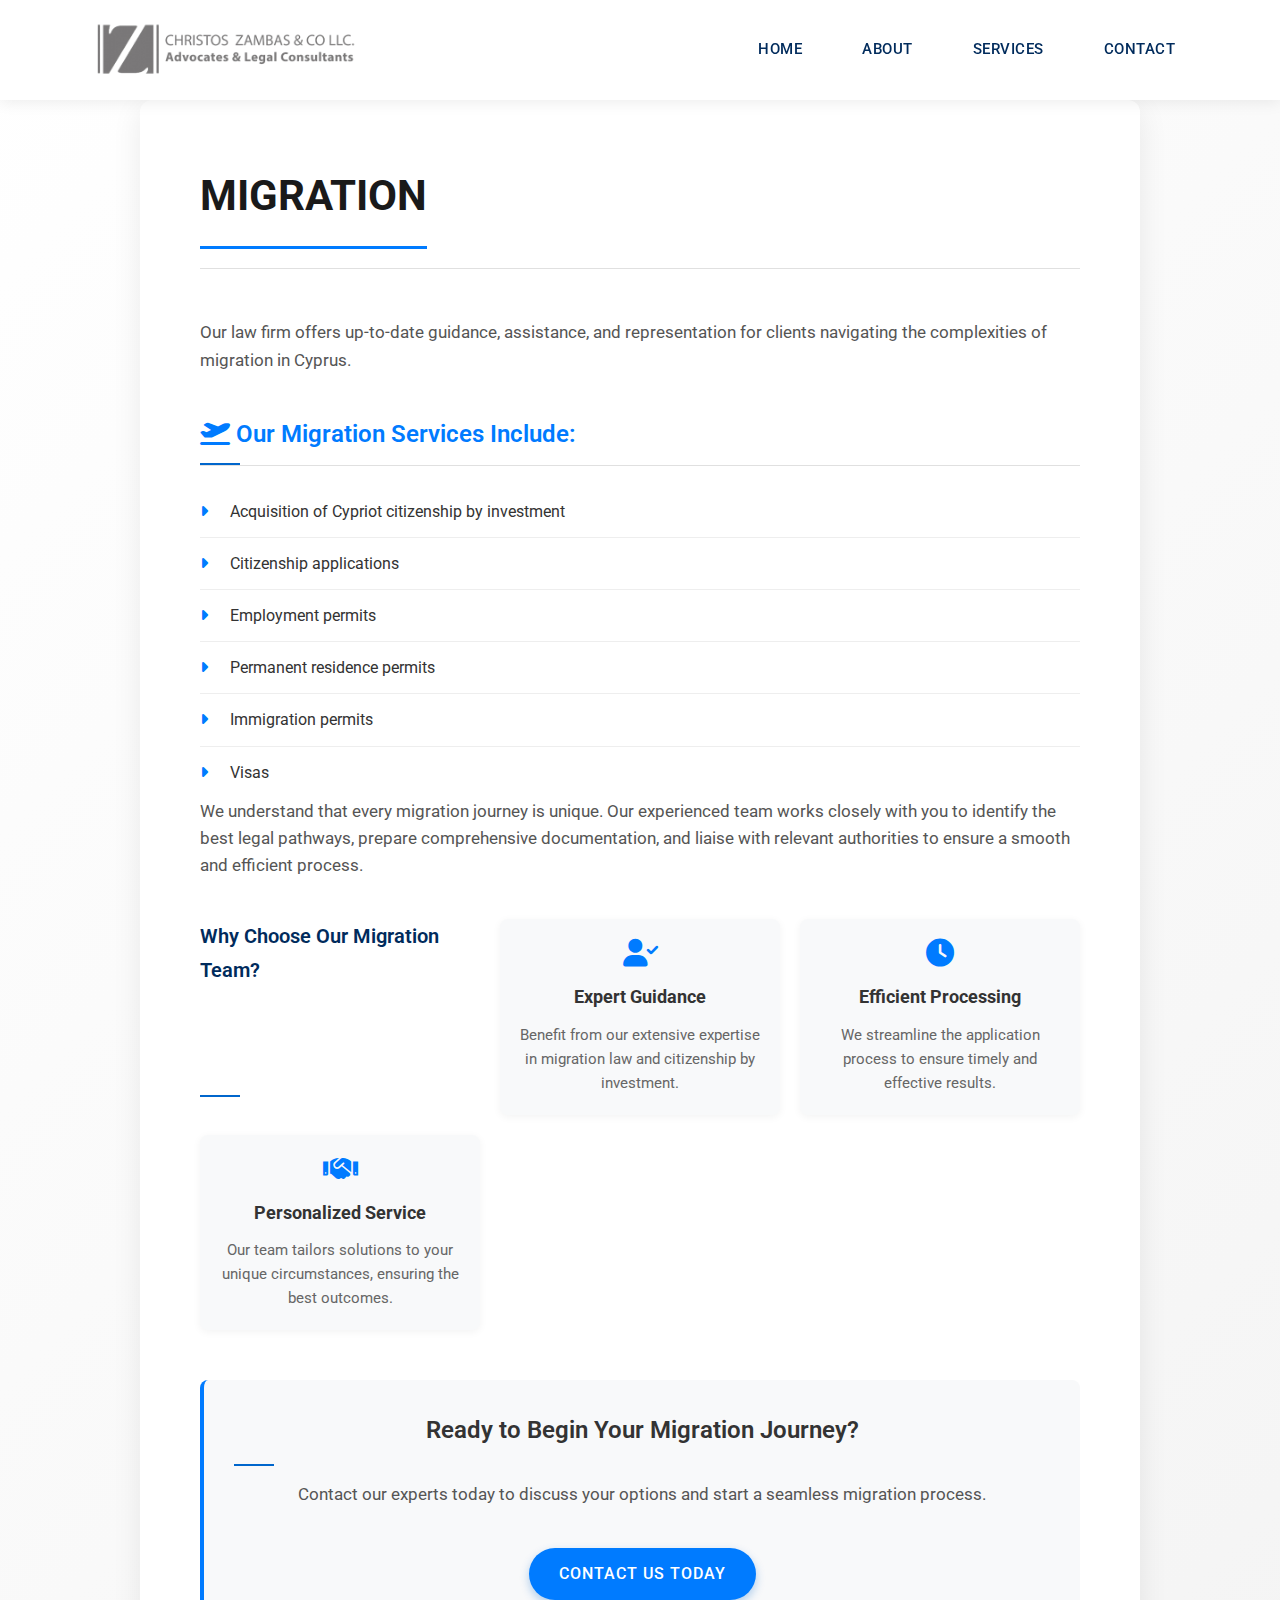
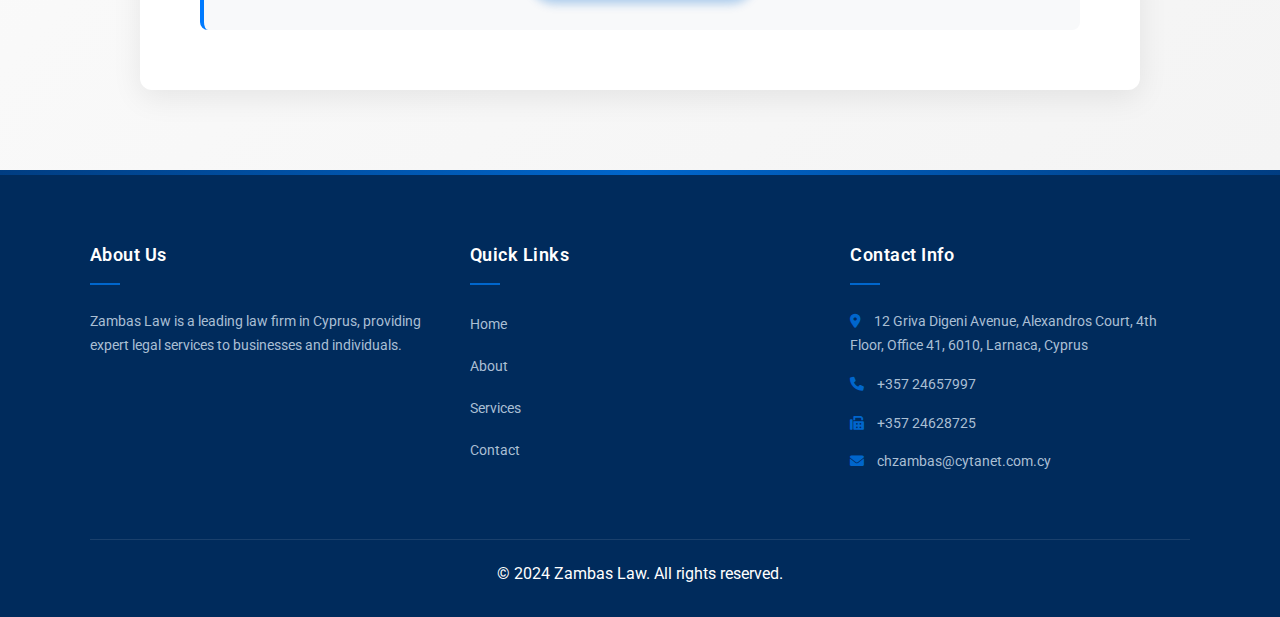
<file: services/migration.html>
<!DOCTYPE html>
<html lang="en">
<head>
  <meta charset="UTF-8">
  <meta name="viewport" content="width=device-width, initial-scale=1.0">
  <title>Migration Services - Zambas Law</title>
  <link rel="stylesheet" href="../styles.css">
  <link rel="stylesheet" href="https://cdnjs.cloudflare.com/ajax/libs/font-awesome/6.0.0-beta3/css/all.min.css">
  <link href="https://fonts.googleapis.com/css?family=Roboto:400,500,700&display=swap" rel="stylesheet">
  <style>
    /* Enhanced Professional Migration Page Styles */
    body {
      font-family: 'Roboto', sans-serif;
      background-color: #f4f4f4;
      margin: 0;
      padding: 0;
      color: #333;
    }
    
    .service-page {
      padding: 60px 20px 80px;
      padding-top: 100px; /* Ensure content doesn't hide behind a fixed header */
      background: linear-gradient(135deg, #ffffff, #f4f4f4);
    }
    
    .service-content {
      max-width: 1000px;
      margin: 0 auto;
      background-color: #fff;
      padding: 60px;
      box-shadow: 0 8px 30px rgba(0,0,0,0.08);
      border-radius: 12px;
      text-align: left;
    }
    
    .page-header {
      position: relative;
      margin-bottom: 50px;
    }
    
    .page-header h1 {
      font-size: 42px;
      font-weight: 700;
      margin-bottom: 20px;
      color: #1a1a1a;
      border-bottom: 3px solid #007BFF;
      padding-bottom: 15px;
      display: inline-block;
    }
    
    .page-header::after {
      content: "";
      display: block;
      width: 100%;
      height: 1px;
      background-color: #e0e0e0;
      position: absolute;
      bottom: 0;
      left: 0;
    }
    
    .intro-text {
      font-size: 18px;
      line-height: 1.7;
      margin-bottom: 40px;
      color: #444;
    }
    
    .service-content p {
      font-size: 17px;
      line-height: 1.6;
      margin-bottom: 30px;
      color: #555;
    }
    
    /* Migration Services List */
    .service-list {
      margin-top: 40px;
    }
    
    .service-list h3 {
      font-size: 24px;
      color: #007BFF;
      margin-bottom: 20px;
      padding-bottom: 10px;
      border-bottom: 1px solid #e0e0e0;
    }
    
    .service-list ul {
      list-style-type: none;
      padding: 0;
    }
    
    .service-list ul li {
      font-size: 16px;
      padding: 12px 0;
      border-bottom: 1px solid #eee;
      position: relative;
      padding-left: 30px;
      transition: background-color 0.3s ease, padding-left 0.3s ease;
    }
    
    .service-list ul li:last-child {
      border-bottom: none;
    }
    
    .service-list ul li::before {
      content: "\f0da";
      font-family: "Font Awesome 5 Free";
      font-weight: 900;
      position: absolute;
      left: 0;
      top: 12px;
      color: #007BFF;
      transition: transform 0.2s ease;
    }
    
    .service-list ul li:hover {
      background-color: #f0f0f0;
      padding-left: 35px;
      border-radius: 4px;
    }
    
    .service-list ul li:hover::before {
      transform: translateX(5px);
    }
    
    /* Migration Process Section */
    .process-section {
      margin-top: 50px;
    }
    
    .process-section h3 {
      font-size: 24px;
      color: #007BFF;
      margin-bottom: 20px;
      padding-bottom: 10px;
      border-bottom: 1px solid #e0e0e0;
    }
    
    .process-steps {
      display: grid;
      grid-template-columns: repeat(auto-fit, minmax(250px, 1fr));
      gap: 30px;
      margin-top: 30px;
    }
    
    .process-step {
      background-color: #f9f9f9;
      padding: 20px;
      border-radius: 8px;
      box-shadow: 0 2px 8px rgba(0,0,0,0.05);
      text-align: center;
      position: relative;
    }
    
    .step-number {
      width: 40px;
      height: 40px;
      background-color: #007BFF;
      color: white;
      border-radius: 50%;
      display: flex;
      align-items: center;
      justify-content: center;
      font-size: 18px;
      font-weight: bold;
      margin: 0 auto 15px;
    }
    
    .process-step h4 {
      font-size: 18px;
      margin-bottom: 10px;
      color: #333;
    }
    
    .process-step p {
      font-size: 15px;
      color: #666;
      margin: 0;
    }
    
    /* Why Choose Our Migration Team Section */
    .benefits-section {
      display: grid;
      grid-template-columns: repeat(auto-fit, minmax(250px, 1fr));
      gap: 20px;
      margin-top: 40px;
    }
    
    .benefit-card {
      background-color: #f8f9fa;
      padding: 20px;
      border-radius: 8px;
      box-shadow: 0 2px 8px rgba(0,0,0,0.05);
      text-align: center;
    }
    
    .benefit-card i {
      font-size: 28px;
      color: #007BFF;
      margin-bottom: 15px;
    }
    
    .benefit-card h4 {
      font-size: 18px;
      margin-bottom: 10px;
      color: #333;
    }
    
    .benefit-card p {
      font-size: 15px;
      color: #666;
      margin-bottom: 0;
    }
    
    /* Call-to-Action Section */
    .cta-section {
      background-color: #f8f9fa;
      padding: 30px;
      border-radius: 8px;
      margin-top: 50px;
      text-align: center;
      border-left: 4px solid #007BFF;
    }
    
    .cta-section h3 {
      font-size: 24px;
      color: #333;
      margin-bottom: 15px;
    }
    
    .cta-button {
      display: inline-block;
      background-color: #007BFF;
      color: white;
      padding: 12px 30px;
      border-radius: 30px;
      text-decoration: none;
      font-weight: 500;
      transition: transform 0.3s ease, box-shadow 0.3s ease;
      margin-top: 10px;
      border: none;
      cursor: pointer;
    }
    
    .cta-button:hover {
      background-color: #0056b3;
      transform: translateY(-2px);
      box-shadow: 0 4px 10px rgba(0,123,255,0.2);
    }
    
    @media (max-width: 768px) {
      .service-content {
         padding: 40px 25px;
      }
      
      .page-header h1 {
         font-size: 36px;
      }
    }
    
    @media (max-width: 480px) {
      .service-content {
         padding: 30px 20px;
      }
      
      .page-header h1 {
         font-size: 30px;
      }
      
      .intro-text {
         font-size: 16px;
      }
    }
  </style>
</head>
<body>
  <!-- Placeholder for Header -->
  <div id="header-placeholder"></div>
  
  <!-- Migration Service Section -->
  <section id="migration" class="service-page">
    <div class="service-content">
      <div class="page-header">
        <h1>MIGRATION</h1>
      </div>
      
      <p class="intro-text">
        Our law firm offers up-to-date guidance, assistance, and representation for clients navigating the complexities of migration in Cyprus.
      </p>
      
      <div class="service-list">
        <h3><i class="fas fa-plane-departure"></i> Our Migration Services Include:</h3>
        <ul>
          <li>Acquisition of Cypriot citizenship by investment</li>
          <li>Citizenship applications</li>
          <li>Employment permits</li>
          <li>Permanent residence permits</li>
          <li>Immigration permits</li>
          <li>Visas</li>
        </ul>
      </div>
      
      <p>
        We understand that every migration journey is unique. Our experienced team works closely with you to identify the best legal pathways, prepare comprehensive documentation, and liaise with relevant authorities to ensure a smooth and efficient process.
      </p>
      

      
      <!-- Why Choose Our Migration Team Section -->
      <div class="benefits-section">
        <h3>Why Choose Our Migration Team?</h3>
        <div class="benefit-card">
          <i class="fas fa-user-check"></i>
          <h4>Expert Guidance</h4>
          <p>Benefit from our extensive expertise in migration law and citizenship by investment.</p>
        </div>
        <div class="benefit-card">
          <i class="fas fa-clock"></i>
          <h4>Efficient Processing</h4>
          <p>We streamline the application process to ensure timely and effective results.</p>
        </div>
        <div class="benefit-card">
          <i class="fas fa-handshake"></i>
          <h4>Personalized Service</h4>
          <p>Our team tailors solutions to your unique circumstances, ensuring the best outcomes.</p>
        </div>
      </div>
      
      <!-- Call-to-Action Section -->
      <div class="cta-section">
        <h3>Ready to Begin Your Migration Journey?</h3>
        <p>Contact our experts today to discuss your options and start a seamless migration process.</p>
        <a href="https://csymeo02.github.io/zambaslaw.com.cy/#contact" class="cta-button">Contact Us Today</a>
      </div>
    </div>
  </section>
  
  <!-- Placeholder for Footer -->
  <div id="footer-placeholder"></div>
  
  <script>
    // Load Header
    fetch('../header.html')
      .then(response => response.text())
      .then(data => {
         document.getElementById('header-placeholder').innerHTML = data;
      });
      
    // Load Footer
    fetch('../footer.html')
      .then(response => response.text())
      .then(data => {
         document.getElementById('footer-placeholder').innerHTML = data;
      });
  </script>
</body>
</html>
</file>
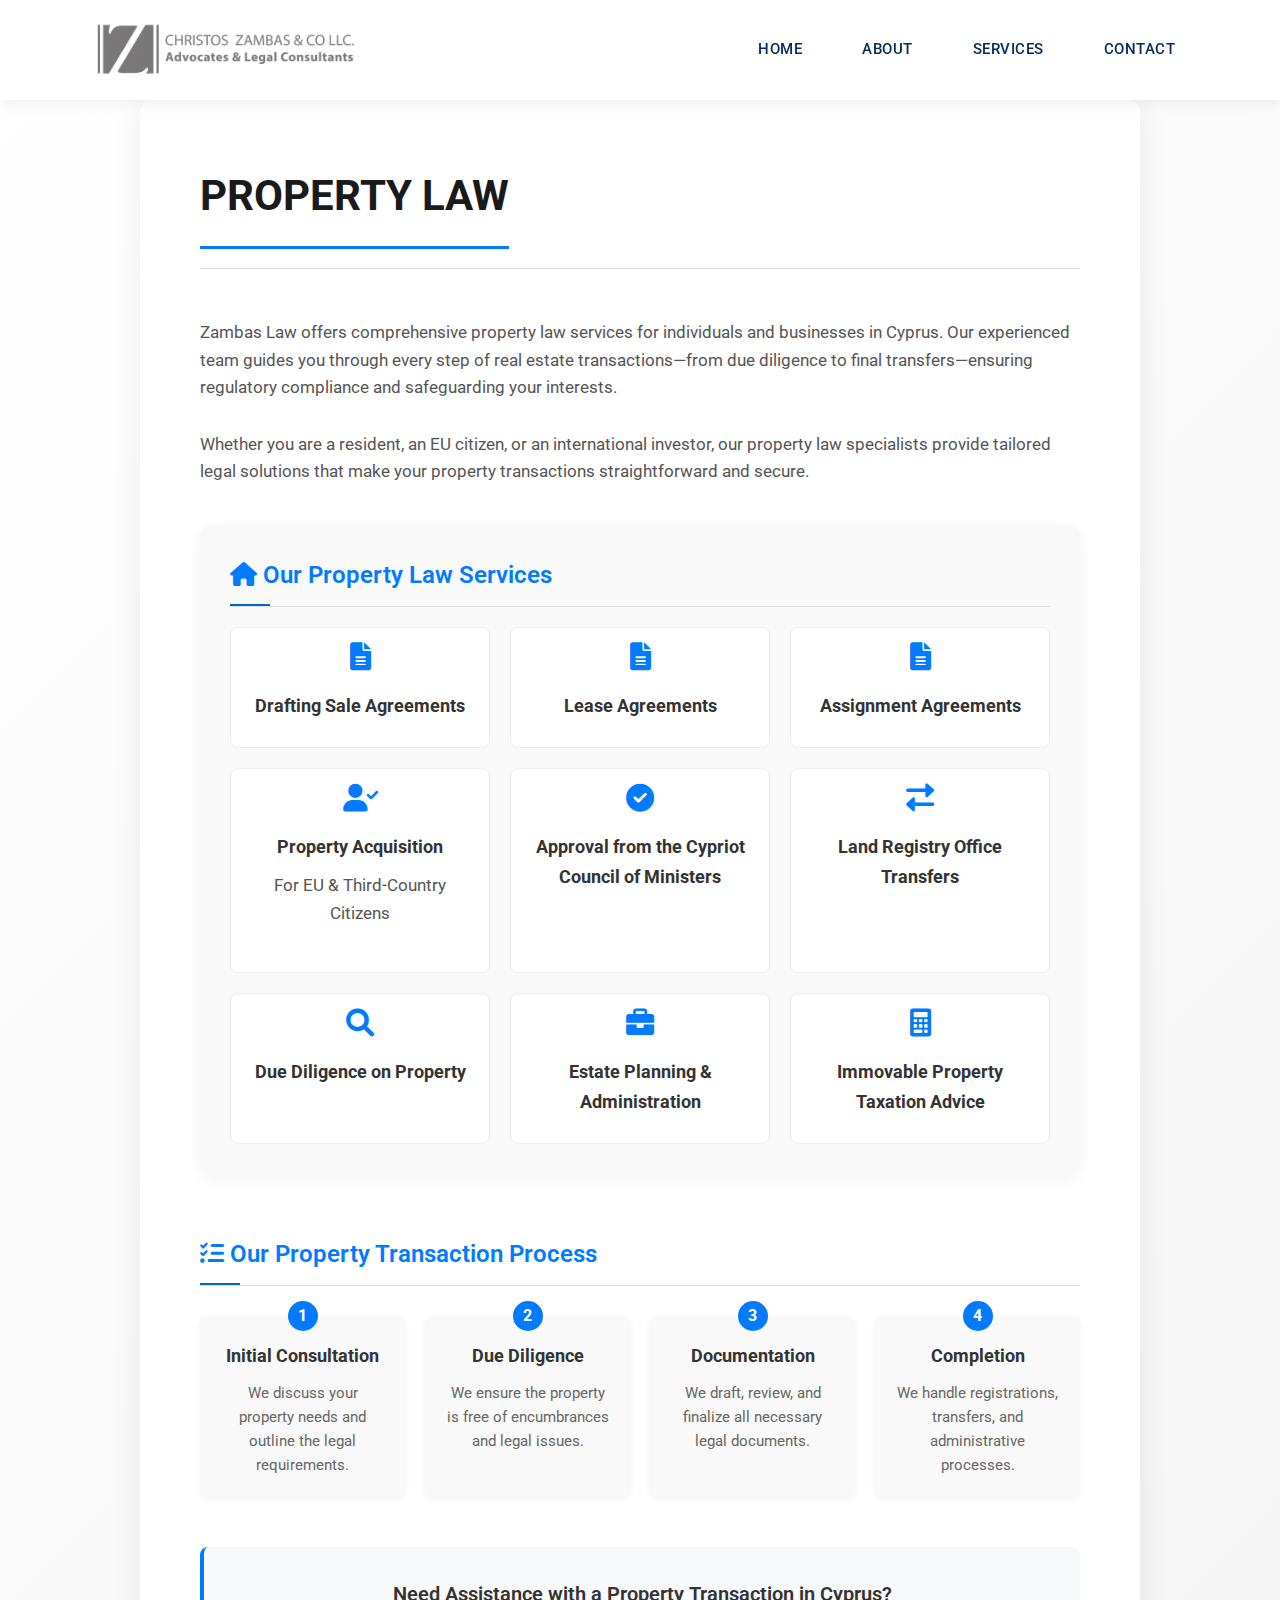
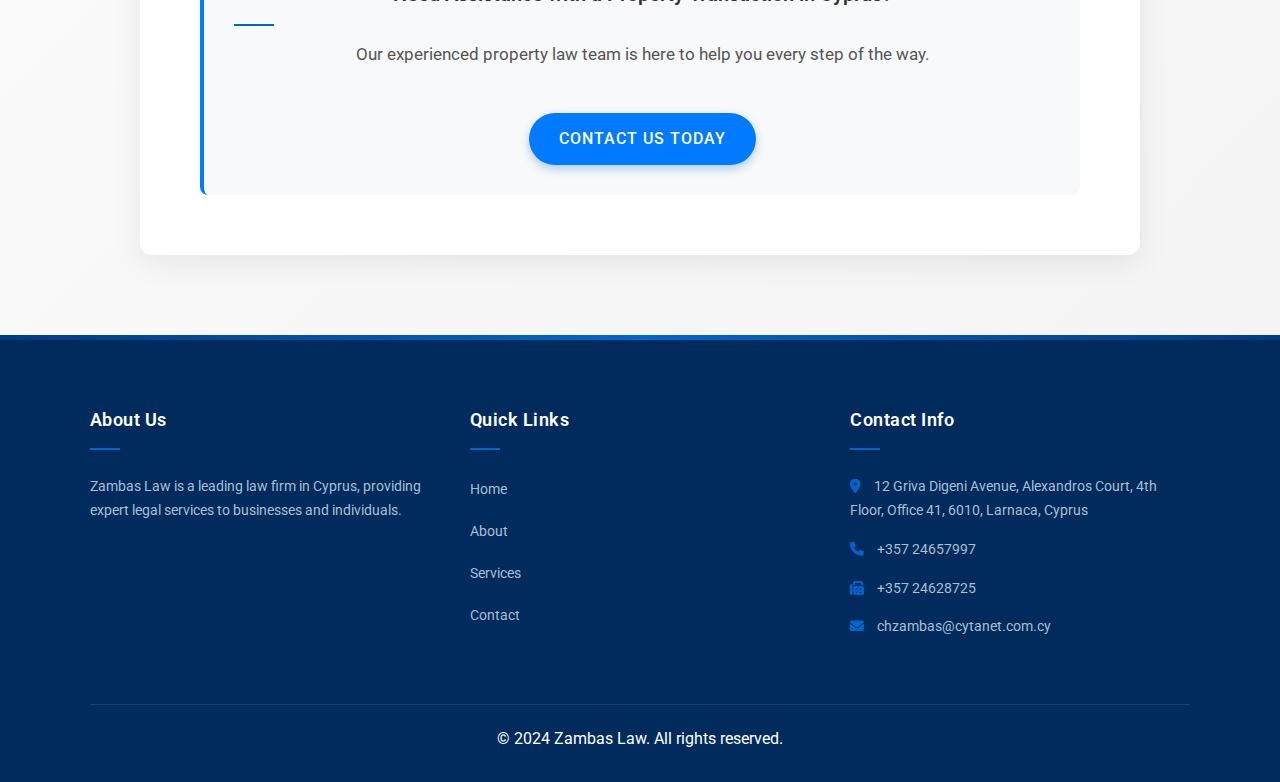
<file: services/property.html>
<!DOCTYPE html>
<html lang="en">
<head>
  <meta charset="UTF-8">
  <meta name="viewport" content="width=device-width, initial-scale=1.0">
  <title>Property Law Services - Zambas Law</title>
  <link rel="stylesheet" href="../styles.css">
  <link rel="stylesheet" href="https://cdnjs.cloudflare.com/ajax/libs/font-awesome/6.0.0-beta3/css/all.min.css">
  <link href="https://fonts.googleapis.com/css?family=Roboto:400,500,700&display=swap" rel="stylesheet">
  <style>
    /* Professional Property Law Page Styles */
    body {
      font-family: 'Roboto', sans-serif;
      background-color: #f4f4f4;
      margin: 0;
      padding: 0;
      color: #333;
    }
    
    .service-page {
      padding: 60px 20px 80px;
      padding-top: 100px; 
      background: linear-gradient(135deg, #ffffff, #f4f4f4);
    }
    
    .service-content {
      max-width: 1000px;
      margin: 0 auto;
      background-color: #fff;
      padding: 60px;
      box-shadow: 0 8px 30px rgba(0,0,0,0.08);
      border-radius: 12px;
      text-align: left;
    }
    /* New Grid Layout for Our Property Law Services */
.services-list .service-grid {
  display: grid;
  grid-template-columns: repeat(auto-fit, minmax(240px, 1fr));
  gap: 20px;
  margin-top: 20px;
}

.service-item {
  background-color: #fff;
  border: 1px solid #eee;
  padding: 15px;
  border-radius: 8px;
  text-align: center;
  transition: transform 0.3s ease, box-shadow 0.3s ease;
}

.service-item:hover {
  transform: translateY(-5px);
  box-shadow: 0 4px 12px rgba(0, 0, 0, 0.1);
}

.service-item i {
  font-size: 28px;
  color: #007BFF;
  margin-bottom: 10px;
}

.service-item h4 {
  font-size: 18px;
  margin: 10px 0;
  color: #333;
}

.service-item p {
  font-size: 15px;
  color: #666;
  margin: 0;
}

    .page-header {
      position: relative;
      margin-bottom: 50px;
    }
    
    .page-header h1 {
      font-size: 42px;
      font-weight: 700;
      margin-bottom: 20px;
      color: #1a1a1a;
      border-bottom: 3px solid #007BFF;
      padding-bottom: 15px;
      display: inline-block;
    }
    
    .page-header::after {
      content: "";
      display: block;
      width: 100%;
      height: 1px;
      background-color: #e0e0e0;
      position: absolute;
      bottom: 0;
      left: 0;
    }
    
    .intro-text {
      font-size: 18px;
      line-height: 1.7;
      margin-bottom: 40px;
      color: #444;
    }
    
    .service-content p {
      font-size: 17px;
      line-height: 1.6;
      margin-bottom: 30px;
      color: #555;
    }
    
    .services-container {
      display: flex;
      flex-wrap: wrap;
      gap: 30px;
      margin-top: 40px;
    }
    
    .services-list {
      flex: 1 1 100%;
      background-color: #f9f9f9;
      padding: 30px;
      border-radius: 10px;
      box-shadow: 0 4px 15px rgba(0,0,0,0.05);
    }
    
    .services-list h3 {
      font-size: 24px;
      color: #007BFF;
      margin-bottom: 20px;
      padding-bottom: 10px;
      border-bottom: 1px solid #e0e0e0;
    }
    
    .services-list ul {
      list-style-type: none;
      padding: 0;
    }
    
    .services-list ul li {
      font-size: 16px;
      padding: 14px 0;
      border-bottom: 1px solid #eee;
      transition: all 0.3s ease;
      position: relative;
      padding-left: 30px;
    }
    
    .services-list ul li:last-child {
      border-bottom: none;
    }
    
    .services-list ul li::before {
      content: "\f3c5"; /* Font Awesome property icon */
      font-family: "Font Awesome 5 Free";
      font-weight: 900;
      position: absolute;
      left: 0;
      top: 14px;
      color: #007BFF;
      transition: transform 0.2s ease;
    }
    
    .services-list ul li:hover {
      background-color: #f0f0f0;
      padding-left: 35px;
      border-radius: 4px;
    }
    
    .services-list ul li:hover::before {
      transform: translateX(5px);
    }
    
    .process-section {
      margin-top: 60px;
    }
    
    .process-section h3 {
      font-size: 24px;
      color: #007BFF;
      margin-bottom: 20px;
      padding-bottom: 10px;
      border-bottom: 1px solid #e0e0e0;
    }
    
    .process-steps {
      display: flex;
      flex-wrap: wrap;
      gap: 20px;
      margin-top: 30px;
      counter-reset: step-counter;
    }
    
    .process-step {
      flex: 1 1 calc(25% - 20px);
      min-width: 200px;
      padding: 20px;
      background-color: #f9f9f9;
      border-radius: 8px;
      box-shadow: 0 2px 8px rgba(0,0,0,0.05);
      position: relative;
      counter-increment: step-counter;
      text-align: center;
    }
    
    .process-step::before {
      content: counter(step-counter);
      position: absolute;
      top: -15px;
      left: 50%;
      transform: translateX(-50%);
      width: 30px;
      height: 30px;
      background-color: #007BFF;
      color: white;
      border-radius: 50%;
      display: flex;
      align-items: center;
      justify-content: center;
      font-weight: bold;
    }
    
    .process-step h4 {
      margin-top: 5px;
      margin-bottom: 10px;
      color: #333;
      font-size: 18px;
    }
    
    .process-step p {
      font-size: 15px;
      color: #666;
      margin-bottom: 0;
    }
    
    .cta-section {
      background-color: #f8f9fa;
      padding: 30px;
      border-radius: 8px;
      margin-top: 50px;
      text-align: center;
      border-left: 4px solid #007BFF;
    }
    
    .cta-section h3 {
      color: #333;
      margin-bottom: 15px;
    }
    
    .cta-button {
      display: inline-block;
      background-color: #007BFF;
      color: white;
      padding: 12px 30px;
      border-radius: 30px;
      text-decoration: none;
      font-weight: 500;
      transition: all 0.3s ease;
      margin-top: 15px;
      border: none;
      cursor: pointer;
    }
    
    .cta-button:hover {
      background-color: #0056b3;
      transform: translateY(-2px);
      box-shadow: 0 4px 10px rgba(0,123,255,0.2);
    }
    
    @media (max-width: 768px) {
      .service-content {
        padding: 40px 25px;
      }
      
      .page-header h1 {
        font-size: 36px;
      }
      
      .services-container {
        flex-direction: column;
      }
      
      .process-step {
        flex: 1 1 100%;
      }
    }
    
    @media (max-width: 480px) {
      .service-content {
        padding: 30px 20px;
      }
      
      .page-header h1 {
        font-size: 30px;
      }
      
      .intro-text {
        font-size: 16px;
      }
    }
  </style>
</head>
<body>
  <!-- Placeholder for Header -->
  <div id="header-placeholder"></div>

  <!-- Property Law Service Section -->
  <section id="property-law" class="service-page">
    <div class="service-content">
      <div class="page-header">
        <h1>PROPERTY LAW</h1>
      </div>
      
      <p class="intro-text">
        Zambas Law offers comprehensive property law services for individuals and businesses in Cyprus. Our experienced team guides you through every step of real estate transactions—from due diligence to final transfers—ensuring regulatory compliance and safeguarding your interests.
      </p>
      
      <p>
        Whether you are a resident, an EU citizen, or an international investor, our property law specialists provide tailored legal solutions that make your property transactions straightforward and secure.
      </p>
      
<!-- Updated Our Property Law Services Section -->
<div class="services-container">
    <div class="services-list">
      <h3><i class="fas fa-home"></i> Our Property Law Services</h3>
      <div class="service-grid">
        <div class="service-item">
          <i class="fas fa-file-alt"></i>
          <h4>Drafting Sale Agreements</h4>
        </div>
        <div class="service-item">
          <i class="fas fa-file-alt"></i>
          <h4>Lease Agreements</h4>
        </div>
        <div class="service-item">
          <i class="fas fa-file-alt"></i>
          <h4>Assignment Agreements</h4>
        </div>
        <div class="service-item">
          <i class="fas fa-user-check"></i>
          <h4>Property Acquisition</h4>
          <p>For EU &amp; Third-Country Citizens</p>
        </div>
        <div class="service-item">
          <i class="fas fa-check-circle"></i>
          <h4>Approval from the Cypriot Council of Ministers</h4>
        </div>
        <div class="service-item">
          <i class="fas fa-exchange-alt"></i>
          <h4>Land Registry Office Transfers</h4>
        </div>
        <div class="service-item">
          <i class="fas fa-search"></i>
          <h4>Due Diligence on Property</h4>
        </div>
        <div class="service-item">
          <i class="fas fa-briefcase"></i>
          <h4>Estate Planning &amp; Administration</h4>
        </div>
        <div class="service-item">
          <i class="fas fa-calculator"></i>
          <h4>Immovable Property Taxation Advice</h4>
        </div>
      </div>
    </div>
  </div>
  
      
      <div class="process-section">
        <h3><i class="fas fa-tasks"></i> Our Property Transaction Process</h3>
        <div class="process-steps">
          <div class="process-step">
            <h4>Initial Consultation</h4>
            <p>We discuss your property needs and outline the legal requirements.</p>
          </div>
          <div class="process-step">
            <h4>Due Diligence</h4>
            <p>We ensure the property is free of encumbrances and legal issues.</p>
          </div>
          <div class="process-step">
            <h4>Documentation</h4>
            <p>We draft, review, and finalize all necessary legal documents.</p>
          </div>
          <div class="process-step">
            <h4>Completion</h4>
            <p>We handle registrations, transfers, and administrative processes.</p>
          </div>
        </div>
      </div>
      
      <div class="cta-section">
        <h3>Need Assistance with a Property Transaction in Cyprus?</h3>
        <p>Our experienced property law team is here to help you every step of the way.</p>
       <a href="https://csymeo02.github.io/zambaslaw.com.cy/#contact" class="cta-button">Contact Us Today</a>
      </div>
    </div>
  </section>

  <!-- Placeholder for Footer -->
  <div id="footer-placeholder"></div>

  <script>
    // Load Header
    fetch('../header.html')
      .then(response => response.text())
      .then(data => {
        document.getElementById('header-placeholder').innerHTML = data;
      });

    // Load Footer
    fetch('../footer.html')
      .then(response => response.text())
      .then(data => {
        document.getElementById('footer-placeholder').innerHTML = data;
      });
  </script>
</body>
</html>
</file>
<file: styles.css>
/* Basic Reset */
* {
    margin: 0;
    padding: 0;
    box-sizing: border-box;
}

body {
    font-family: 'Roboto', 'Arial', sans-serif;
    line-height: 1.7;
    color: #333;
    background-color: #fafafa;
}

/* Header & Navigation */
header {
    background-color: rgba(255, 255, 255, 0.95);
    box-shadow: 0 2px 15px rgba(0, 0, 0, 0.08);
    position: fixed;
    width: 100%;
    z-index: 1000;
    transition: all 0.3s ease;
}

header.scrolled {
    padding: 10px 0;
    background-color: rgba(255, 255, 255, 0.98);
    box-shadow: 0 5px 20px rgba(0, 0, 0, 0.1);
}

.header-container {
    display: flex;
    justify-content: space-between;
    align-items: center;
    padding: 20px 7%;
    max-width: 1400px;
    margin: 0 auto;
    transition: padding 0.3s ease;
}

/* Base styles for header navigation */
.header-container nav ul {
    list-style: none;
    margin: 0;
    padding: 0;
  }
  .header-container nav ul li {
    display: inline-block;
    position: relative;
  }
  .header-container nav ul li a {
    text-decoration: none;
    padding: 10px 15px;
    display: block;
  }
  
  /* Dropdown styles */
  .dropdown .dropdown-content {
    display: none;
    position: absolute;
    top: 100%;
    left: 0;
    background: #fff;
    min-width: 180px;
    box-shadow: 0 2px 5px rgba(0,0,0,0.2);
    z-index: 1000;
  }
  .dropdown:hover .dropdown-content {
    display: block;
  }
  .dropdown .dropdown-content li {
    display: block;
  }
  .dropdown .dropdown-content li a {
    padding: 10px;
    white-space: nowrap;
    color: #000;
  }
  .dropdown .dropdown-content li a:hover {
    background-color: #f2f2f2;
  }
  


/* Logo Styling */
.logo {
    display: flex;
    align-items: center;
    justify-content: center;
}

.logo img {
    height: 60px; /* Adjust height for better visibility */
    width: auto;
    display: block;
    transition: transform 0.3s ease-in-out, opacity 0.3s ease-in-out;
}

/* Hover Effect */
.logo img:hover {
    transform: scale(1.05); /* Slight enlargement on hover */
    opacity: 0.9;
}

/* Service Link Styling */
.service-link {
    display: inline-block;
    color: #0066cc;
    text-decoration: none;
    font-weight: 600;
    font-size: 14px;
    margin-top: 15px;
    transition: all 0.3s ease;
}

.service-link i {
    margin-left: 5px;
    transition: transform 0.3s ease;
}

.service-link:hover {
    color: #004d99;
}

.service-link:hover i {
    transform: translateX(5px);
}


/* Ensure the logo scales properly on smaller screens */
@media (max-width: 768px) {
    .logo img {
        height: 50px; /* Slightly smaller on mobile */
    }
}


nav ul {
    display: flex;
    list-style: none;
}

nav ul li {
    margin-left: 30px;
    position: relative;
}

nav ul li a {
    text-decoration: none;
    color: #002b5c;
    font-weight: 500;
    font-size: 15px;
    transition: all 0.3s ease;
    padding: 8px 0;
    position: relative;
    text-transform: uppercase;
    letter-spacing: 0.5px;
}

nav ul li a::after {
    content: '';
    position: absolute;
    bottom: 0;
    left: 0;
    width: 0;
    height: 2px;
    background-color: #0066cc;
    transition: width 0.3s ease;
}

nav ul li a:hover {
    color: #0066cc;
}

nav ul li a:hover::after {
    width: 100%;
}

/* Hero Section */
/* Hero Section with Image Enhancements */
.hero {
    height: 100vh;
    background-image: linear-gradient(rgba(0, 27, 55, 0.4), rgba(0, 27, 55, 0.4)), url('image.jpg');
    background-size: cover;
    background-position: center center;
    background-attachment: fixed;
    display: flex;
    align-items: center;
    text-align: center;
    color: white;
    position: relative;
}

.hero::before {
    content: '';
    position: absolute;
    top: 0;
    left: 0;
    right: 0;
    bottom: 0;
    background: linear-gradient(135deg, rgba(0, 43, 92, 0.5) 0%, rgba(0, 102, 204, 0.4) 100%);
    z-index: 0;
}

.hero-content {
    max-width: 900px;
    margin: 0 auto;
    padding: 0 20px;
    position: relative;
    z-index: 1;
    animation: fadeIn 1.5s ease-out;
}

@keyframes fadeIn {
    from { opacity: 0; transform: translateY(20px); }
    to { opacity: 1; transform: translateY(0); }
}

.hero h1 {
    font-size: 56px;
    margin-bottom: 25px;
    font-weight: 700;
    letter-spacing: 1.5px;
    text-shadow: 2px 2px 8px rgba(0, 0, 0, 0.6);
}

.hero p {
    font-size: 22px;
    margin-bottom: 40px;
    max-width: 700px;
    margin-left: auto;
    margin-right: auto;
    font-weight: 300;
    line-height: 1.6;
    text-shadow: 1px 1px 4px rgba(0, 0, 0, 0.6);
}

.cta-button {
    display: inline-block;
    background-color: #0066cc;
    color: white;
    padding: 14px 36px;
    border-radius: 4px;
    text-decoration: none;
    font-weight: 600;
    font-size: 16px;
    transition: all 0.3s ease;
    text-transform: uppercase;
    letter-spacing: 1px;
    box-shadow: 0 4px 10px rgba(0, 102, 204, 0.3);
}

.cta-button:hover {
    background-color: #004d99;
    transform: translateY(-2px);
    box-shadow: 0 6px 15px rgba(0, 102, 204, 0.4);
}

/* About Section */
.about {
    padding: 100px 7%;
    background-color: #fff;
    position: relative;
}

.section-title {
    text-align: center;
    margin-bottom: 60px;
    color: #002b5c;
    position: relative;
    font-size: 36px;
    font-weight: 700;
}

.section-title:after {
    content: '';
    display: block;
    width: 60px;
    height: 3px;
    background: #0066cc;
    margin: 20px auto 0;
}

.about-content {
    max-width: 900px;
    margin: 0 auto;
    text-align: center;
    font-size: 17px;
    line-height: 1.8;
    color: #444;
}

.about-content p {
    margin-bottom: 25px;
}

/* Services Section */
.services {
    padding: 100px 7%;
    background-color: #f8f9fa;
    position: relative;
}

.services::before {
    content: '';
    position: absolute;
    top: 0;
    left: 0;
    width: 100%;
    height: 1px;
    background: linear-gradient(to right, transparent, rgba(0, 43, 92, 0.1), transparent);
}

.services-grid {
    display: grid;
    grid-template-columns: repeat(auto-fill, minmax(320px, 1fr));
    gap: 35px;
    max-width: 1400px;
    margin: 0 auto;
}

.service-card {
    background: white;
    border-radius: 6px;
    overflow: hidden;
    box-shadow: 0 10px 30px rgba(0, 0, 0, 0.05);
    transition: all 0.4s ease;
    border: 1px solid rgba(0, 0, 0, 0.03);
}

.service-card:hover {
    transform: translateY(-12px);
    box-shadow: 0 15px 35px rgba(0, 0, 0, 0.1);
    border-color: rgba(0, 102, 204, 0.1);
}

.service-content {
    padding: 30px;
    position: relative;
}

.service-content h3 {
    color: #002b5c;
    margin-bottom: 18px;
    font-size: 20px;
    font-weight: 600;
    position: relative;
    padding-bottom: 15px;
}

.service-content h3::after {
    content: '';
    position: absolute;
    bottom: 0;
    left: 0;
    width: 40px;
    height: 2px;
    background-color: #0066cc;
}

.service-content p {
    margin-bottom: 15px;
    color: #555;
    line-height: 1.7;
    font-size: 15px;
}

.service-icon {
    font-size: 44px;
    color: #0066cc;
    margin-bottom: 25px;
    transition: all 0.3s ease;
}

.service-card:hover .service-icon {
    transform: scale(1.1);
    color: #004d99;
}

/* Contact Section */
.contact {
    padding: 100px 7%;
    background-color: #fff;
    position: relative;
}

.contact::before {
    content: '';
    position: absolute;
    top: 0;
    left: 0;
    width: 100%;
    height: 1px;
    background: linear-gradient(to right, transparent, rgba(0, 43, 92, 0.1), transparent);
}

.contact-container {
    display: flex;
    flex-wrap: wrap;
    gap: 40px;
    max-width: 1200px;
    margin: 0 auto;
}

.contact-info {
    flex: 1 1 350px;
    padding: 30px;
    background-color: #f8f9fa;
    border-radius: 6px;
    box-shadow: 0 10px 30px rgba(0, 0, 0, 0.05);
}

.contact-info h3 {
    color: #002b5c;
    margin-bottom: 25px;
    font-size: 24px;
    position: relative;
    padding-bottom: 15px;
}

.contact-info h3::after {
    content: '';
    position: absolute;
    bottom: 0;
    left: 0;
    width: 40px;
    height: 2px;
    background-color: #0066cc;
}

.contact-info p {
    margin-bottom: 25px;
    color: #555;
    line-height: 1.7;
}

.info-item {
    display: flex;
    align-items: flex-start;
    margin-bottom: 25px;
}

.info-item i {
    margin-right: 15px;
    color: #0066cc;
    font-size: 18px;
    margin-top: 3px;
}

.info-item p {
    margin-bottom: 0;
}

.contact-form {
    flex: 1 1 500px;
}

.contact-form h3 {
    color: #002b5c;
    margin-bottom: 25px;
    font-size: 24px;
    position: relative;
    padding-bottom: 15px;
}

.contact-form h3::after {
    content: '';
    position: absolute;
    bottom: 0;
    left: 0;
    width: 40px;
    height: 2px;
    background-color: #0066cc;
}

.form-group {
    margin-bottom: 25px;
}

.form-group label {
    display: block;
    margin-bottom: 8px;
    font-weight: 500;
    color: #002b5c;
    font-size: 15px;
}

.form-group input,
.form-group textarea,
.form-group select {
    width: 100%;
    padding: 14px;
    border: 1px solid #ddd;
    border-radius: 4px;
    font-family: inherit;
    font-size: 15px;
    transition: all 0.3s ease;
    background-color: #f9f9f9;
}

.form-group input:focus,
.form-group textarea:focus,
.form-group select:focus {
    outline: none;
    border-color: #0066cc;
    box-shadow: 0 0 0 3px rgba(0, 102, 204, 0.1);
    background-color: #fff;
}

.form-group textarea {
    height: 150px;
    resize: vertical;
}

.form-submit {
    background-color: #0066cc;
    color: white;
    border: none;
    padding: 14px 30px;
    font-size: 16px;
    font-weight: 600;
    border-radius: 4px;
    cursor: pointer;
    transition: all 0.3s ease;
    text-transform: uppercase;
    letter-spacing: 1px;
    box-shadow: 0 4px 10px rgba(0, 102, 204, 0.2);
}

.form-submit:hover {
    background-color: #004d99;
    transform: translateY(-2px);
    box-shadow: 0 6px 15px rgba(0, 102, 204, 0.3);
}

/* Footer */
footer {
    background-color: #002b5c;
    color: white;
    padding: 70px 7% 30px;
    position: relative;
}

footer::before {
    content: '';
    position: absolute;
    top: 0;
    left: 0;
    width: 100%;
    height: 5px;
    background: linear-gradient(to right, #003d82, #0066cc, #003d82);
}

.footer-content {
    display: flex;
    flex-wrap: wrap;
    justify-content: space-between;
    gap: 40px;
    margin-bottom: 50px;
    max-width: 1400px;
    margin-left: auto;
    margin-right: auto;
}

.footer-section {
    flex: 1 1 250px;
}

.footer-section h3 {
    margin-bottom: 25px;
    position: relative;
    font-size: 18px;
    font-weight: 600;
    letter-spacing: 0.5px;
    padding-bottom: 15px;
}

.footer-section h3::after {
    content: '';
    display: block;
    width: 30px;
    height: 2px;
    background: #0066cc;
    margin-top: 15px;
    position: absolute;
    bottom: 0;
    left: 0;
}

.footer-section p {
    color: #aabfd4;
    line-height: 1.7;
    margin-bottom: 15px;
    font-size: 14px;
}

.footer-section ul {
    list-style: none;
}

.footer-section ul li {
    margin-bottom: 12px;
}

.footer-section ul li a {
    color: #aabfd4;
    text-decoration: none;
    transition: color 0.3s ease;
    font-size: 14px;
    display: block;
    padding: 3px 0;
}

.footer-section ul li a:hover {
    color: white;
    padding-left: 5px;
}

.footer-section i {
    margin-right: 10px;
    color: #0066cc;
}


.copyright {
    text-align: center;
    padding-top: 20px;
    border-top: 1px solid rgba(255, 255, 255, 0.1);
}

/* Responsive Design */
@media screen and (max-width: 768px) {
    .header-container {
        flex-direction: column;
    }
    
    nav ul {
        margin-top: 20px;
    }
    
    .hero h1 {
        font-size: 36px;
    }
    
    .services-grid {
        grid-template-columns: 1fr;
    }
}
</file>
